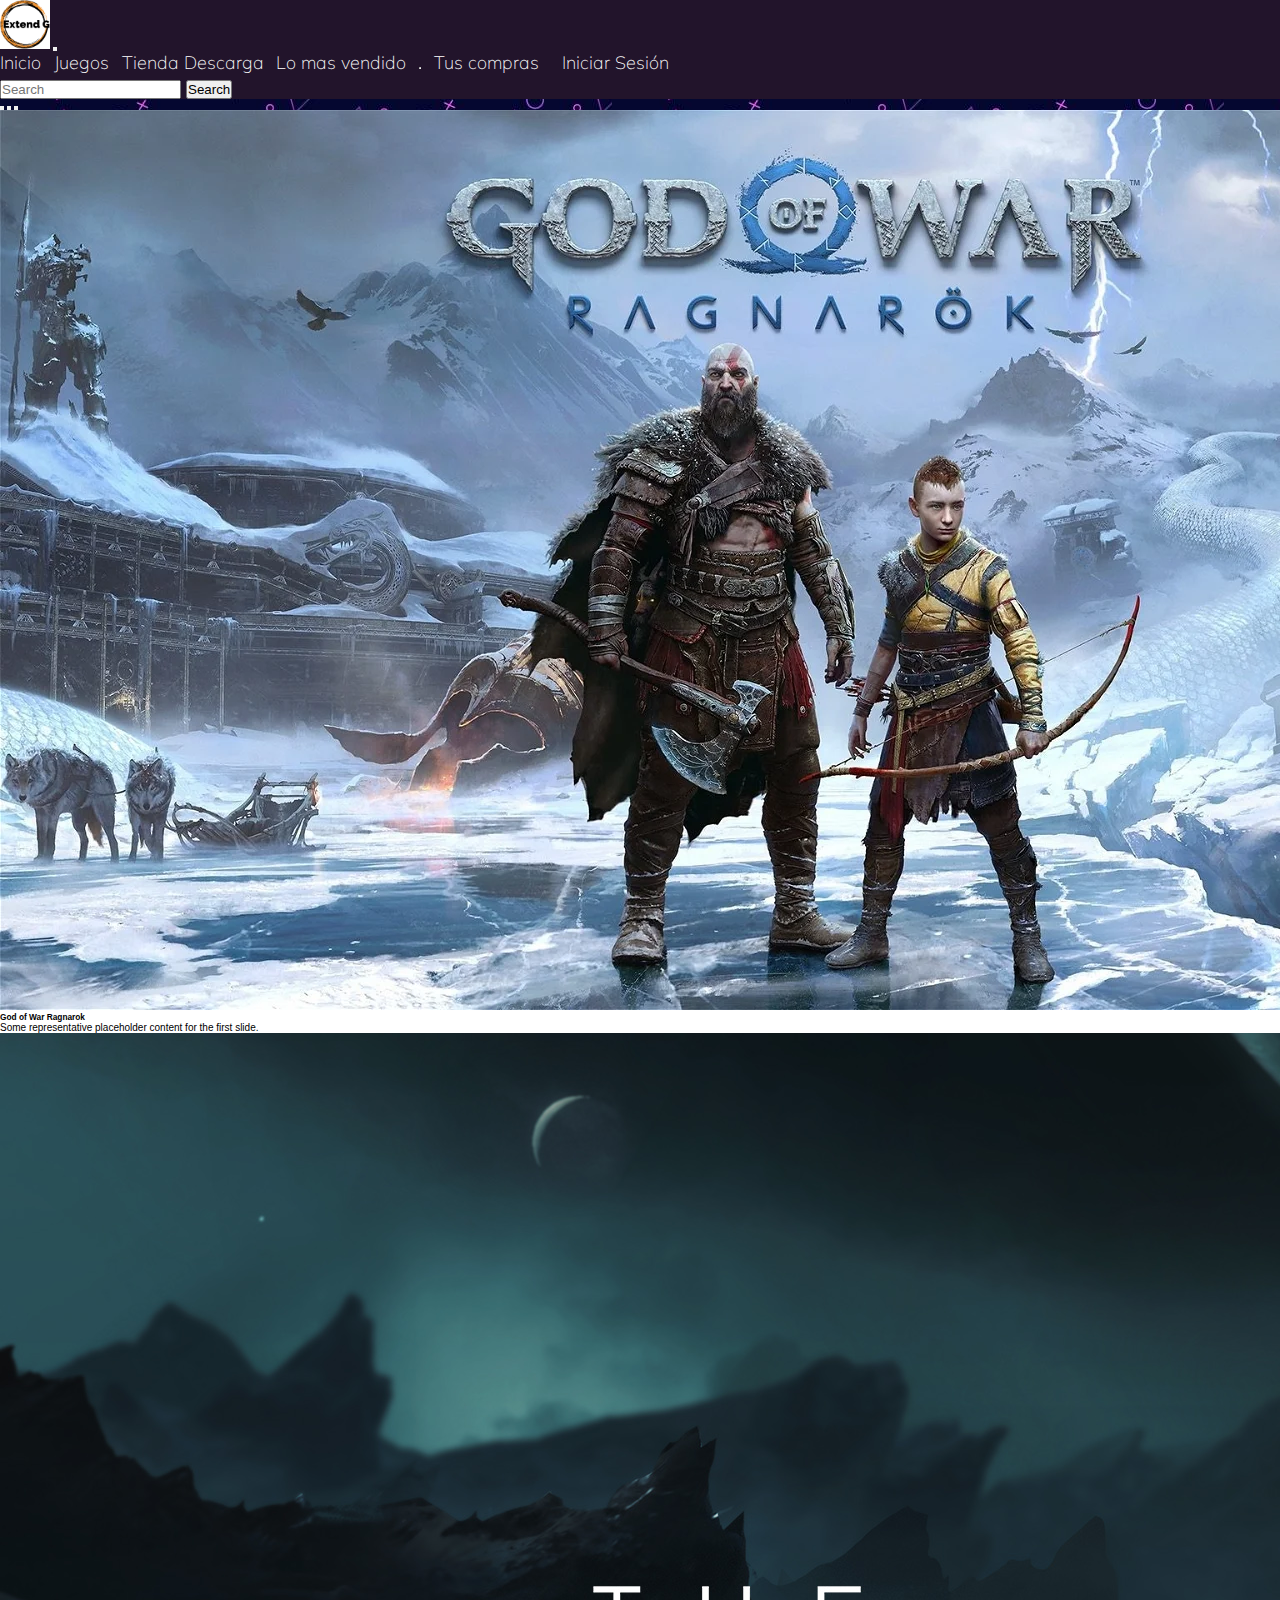
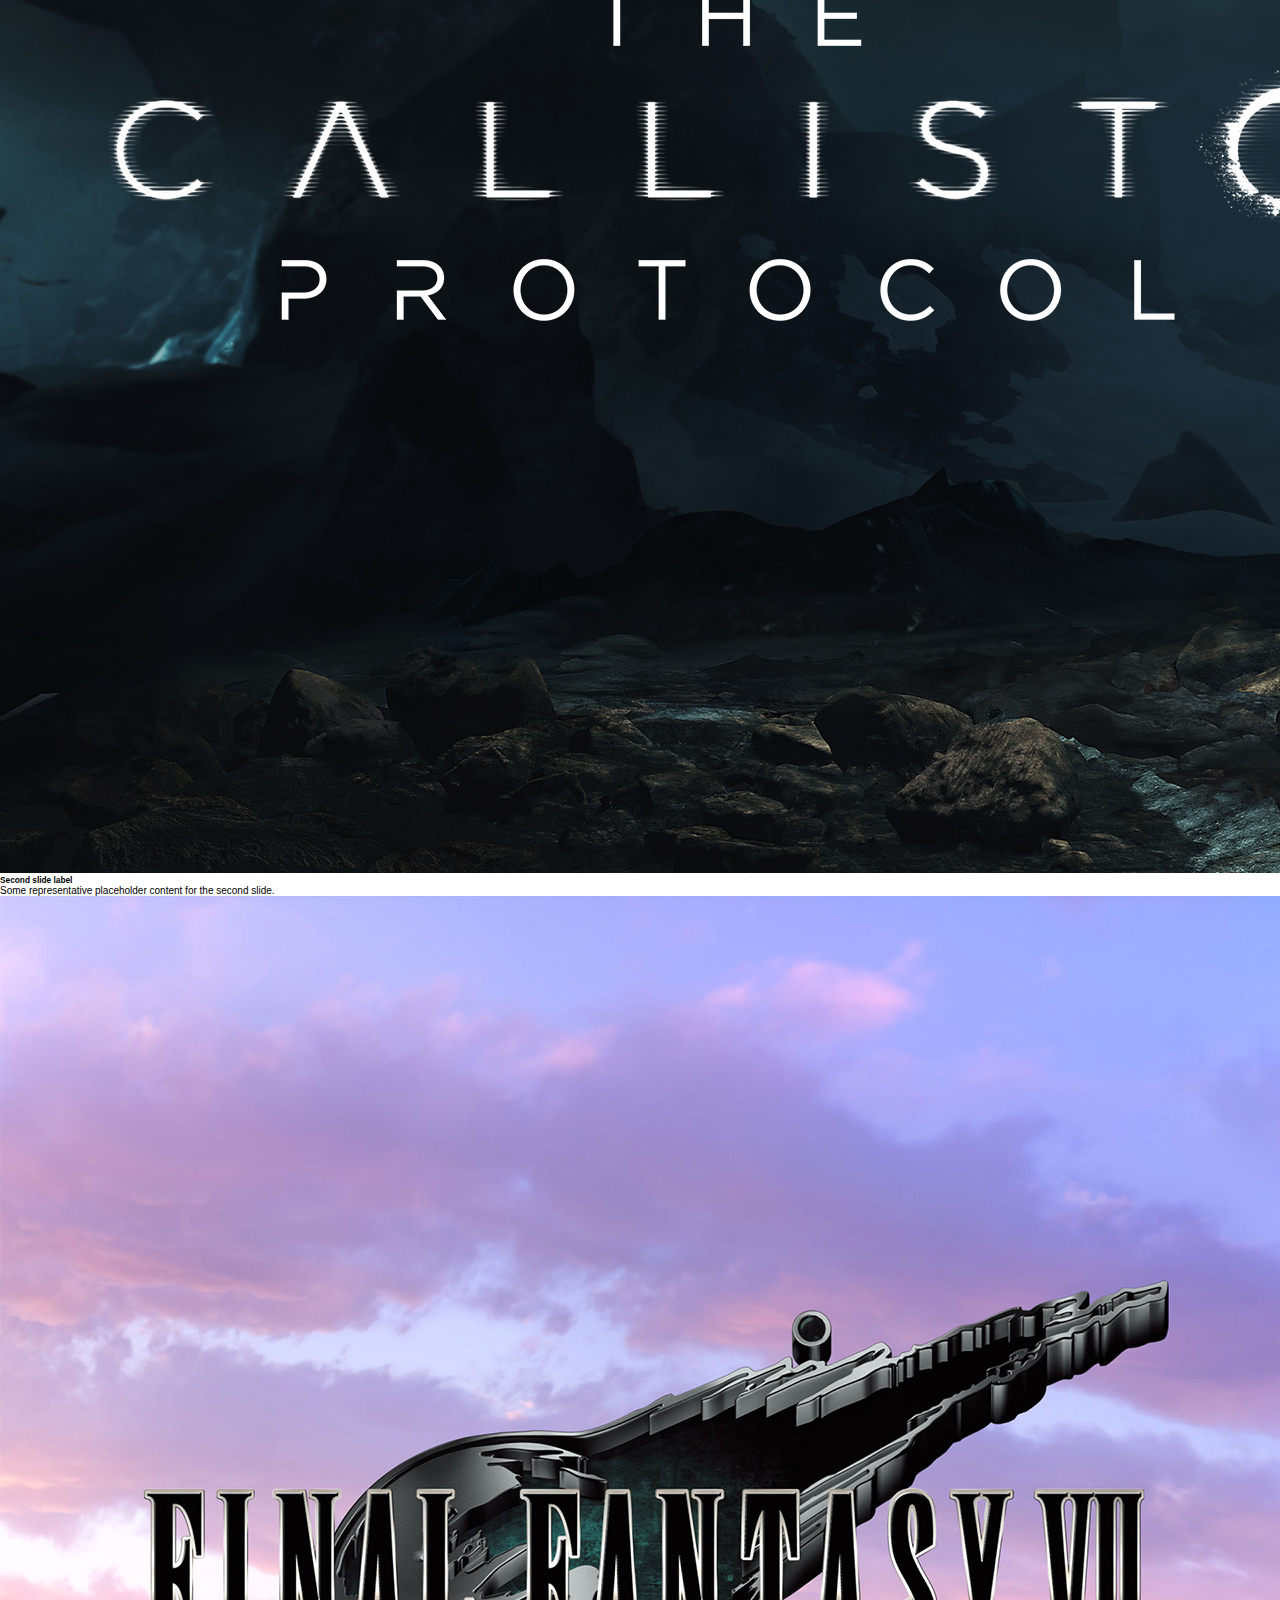
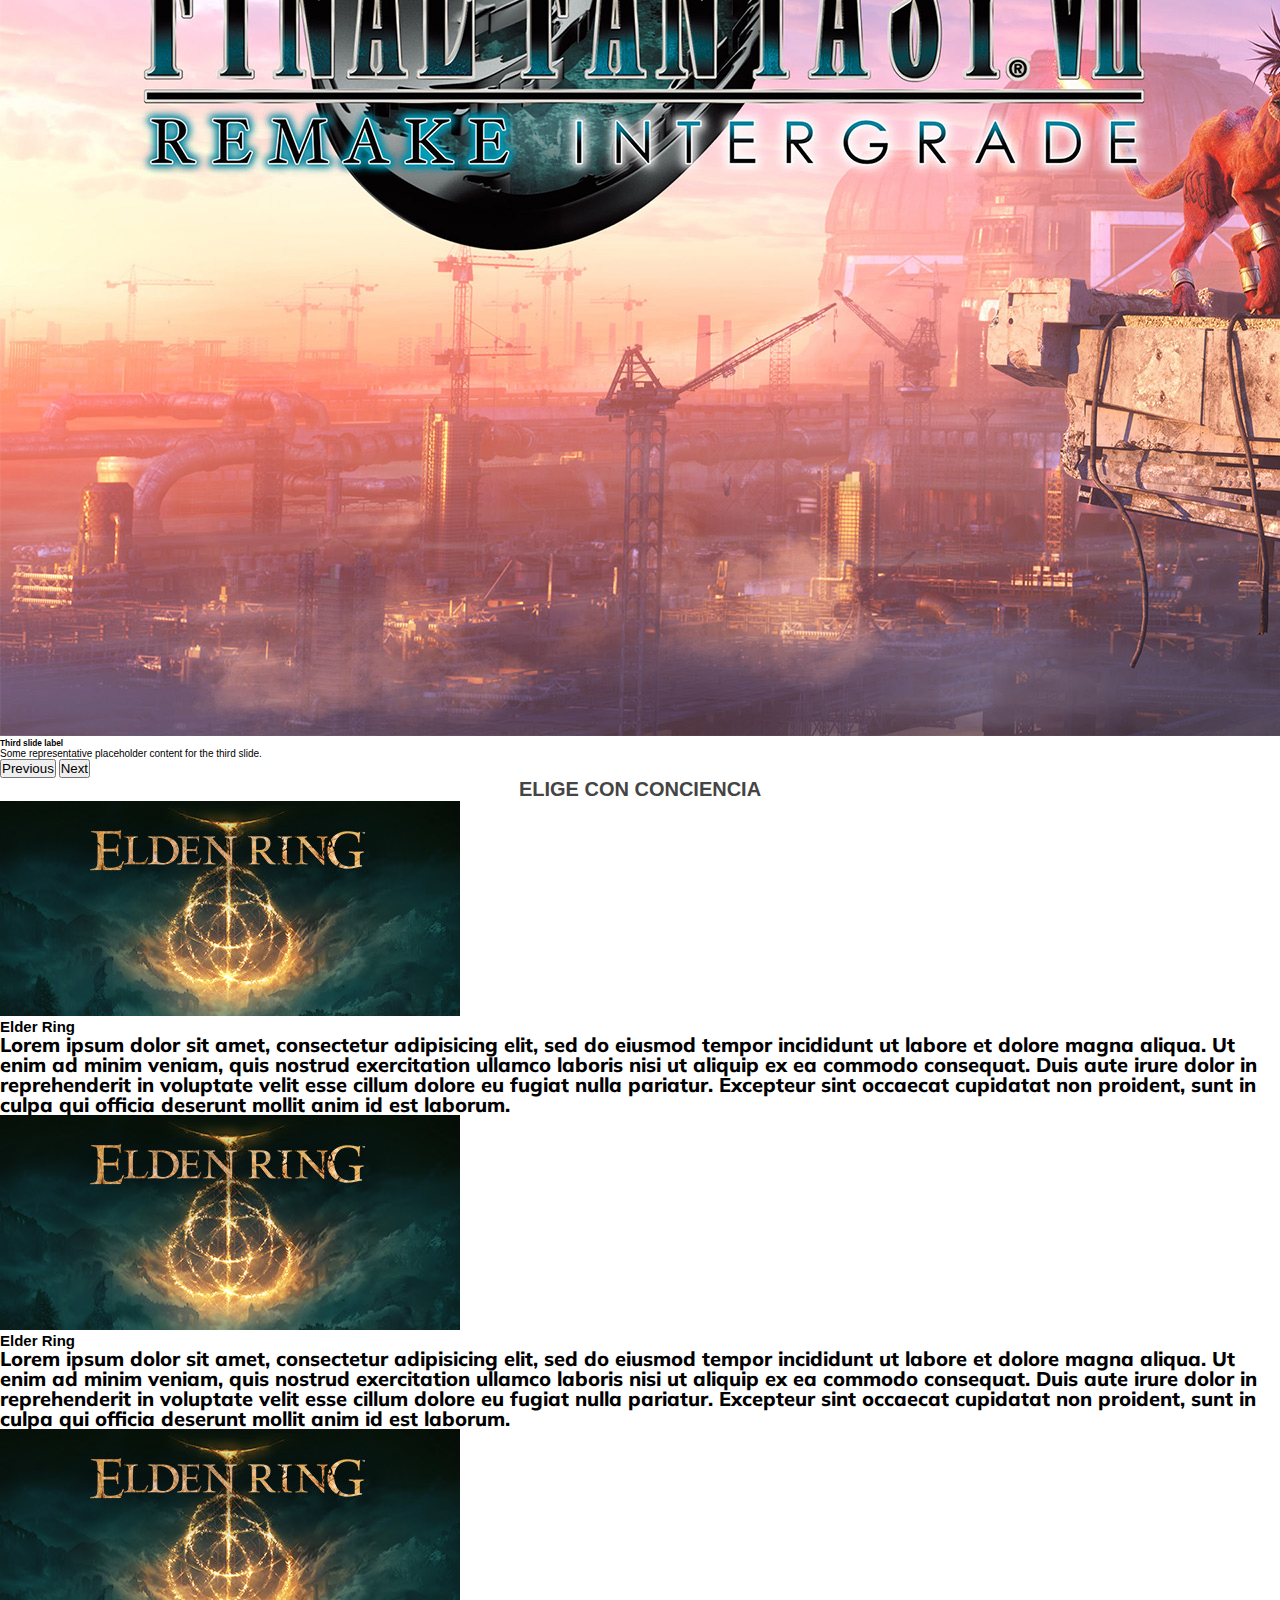
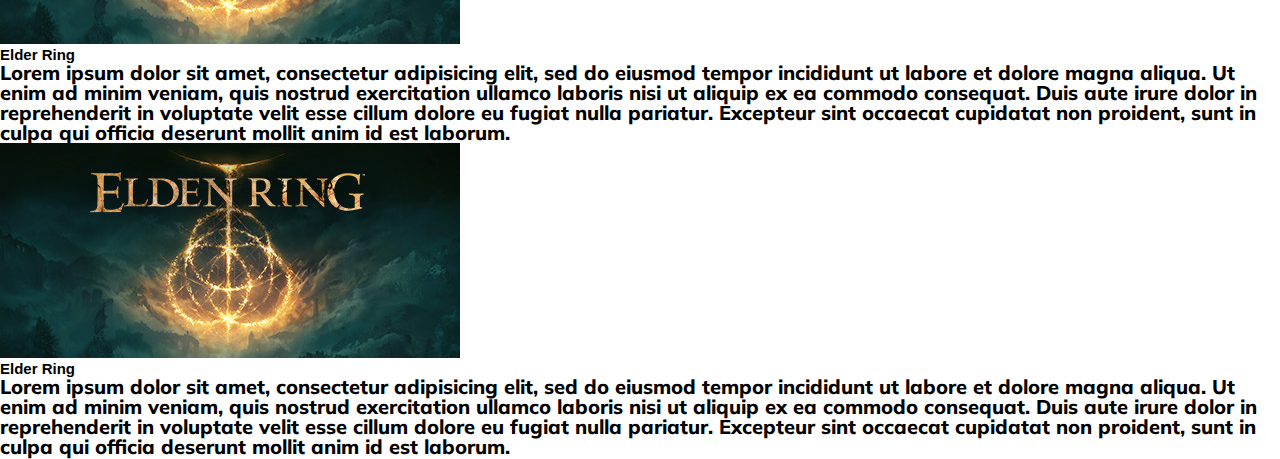
<file: index.html>
<!doctype html>
<html lang="en">
  <head>
    <!-- Required meta tags -->
    <meta charset="utf-8">
    <meta name="viewport" content="width=device-width, initial-scale=1">

    <!-- Bootstrap CSS -->
    <link rel="shortcut icon"  href="./img/Alphabet-G-Transparent-Image.png">
    <link href="https://cdn.jsdelivr.net/npm/bootstrap@5.0.2/dist/css/bootstrap.min.css" rel="stylesheet" integrity="sha384-EVSTQN3/azprG1Anm3QDgpJLIm9Nao0Yz1ztcQTwFspd3yD65VohhpuuCOmLASjC" crossorigin="anonymous">
    

    <link rel="stylesheet" type="text/css" href="css/style.css">

  
  </head>
  <body>
    <!-- inicia nav -->
     
    <nav class="navbar navbar-expand-md navbar-White bg-morado" id="botonera">
      <div class="container-fluid">
        <a class="navbar-brand" href="index.html">
          <img src="img/Logo.png" alt="logo Extend G">
        </a>
        <button class="navbar-toggler" type="button" data-bs-toggle="collapse" data-bs-target="#navbarSupportedContent" aria-controls="navbarSupportedContent" aria-expanded="false" aria-label="Toggle navigation">
          <span class="navbar-toggler-icon"></span>
        </button>
        <div class="collapse navbar-collapse" id="navbarSupportedContent">
          <ul class="navbar-nav me-auto mb-2 mb-lg-0">
            <li class="nav-item">
              <a class="nav-link active" aria-current="page" href="./index.html">Inicio</a>
            </li>
            <li class="nav-item">
              <a class="nav-link" href="./pages/juegos.html">Juegos</a>
            </li>
            <li class="nav-item dropdown">
              <a class="nav-link dropdown-toggle" href="#" id="navbarDropdown" role="button" data-bs-toggle="dropdown" aria-expanded="false">
                Tienda
              </a>
              <ul class="dropdown-menu" aria-labelledby="navbarDropdown">
                <li><a class="dropdown-item" href="./pages/descarga.html">Descarga</a></li>
                <li><a class="dropdown-item" href="./pages/tienda.html">Lo mas vendido </a></li>
                <li><hr class="dropdown-divider"></li>
                <li><a class="dropdown-item" href="#">Tus compras </a></li>
              </ul>
            </li>
             <li class="nav-item">
              <a class="nav-link" href="./pages/iniciar sesión.html">Iniciar Sesión</a>
            </li>
          </ul>

          <form class="d-flex">
            <input class="form-control me-2" type="search" placeholder="Search" aria-label="Search">
            <button class="btn btn-outline-success" type="submit">Search</button>
          </form>
        </div>
      </div>
    </nav> 



    <!-- finaliza nav -->
    
    <!-- Imagenes principales carrusel -->
    
        <div id="carouselExampleCaptions" class="carousel slide" data-bs-ride="carousel">
      <div class="carousel-indicators">
        <button type="button" data-bs-target="#carouselExampleCaptions" data-bs-slide-to="0" class="active" aria-current="true" aria-label="Slide 1"></button>
        <button type="button" data-bs-target="#carouselExampleCaptions" data-bs-slide-to="1" aria-label="Slide 2"></button>
        <button type="button" data-bs-target="#carouselExampleCaptions" data-bs-slide-to="2" aria-label="Slide 3"></button>
      </div>
      <div class="carousel-inner">
        <div class="carousel-item active">
          <img src="./img/god of war.jpg" class="d-block w-100" alt="...">
          <div class="carousel-caption d-none d-md-block">
            <h5>God of War Ragnarok</h5>
            <p>Some representative placeholder content for the first slide.</p>
          </div>
        </div>
        <div class="carousel-item">
          <img src="./img/EGS_TheCallistoProtocol_StrikingDistanceStudios_S1_2560x1440-b99bb2275f932ed9beedefff5ced3baa.jpeg" class="d-block w-100" alt="...">
          <div class="carousel-caption d-none d-md-block">
            <h5>Second slide label</h5>
            <p>Some representative placeholder content for the second slide.</p>
          </div>
        </div>
        <div class="carousel-item">
          <img src="./img/EGS_FINALFANTASYVIIREMAKEINTERGRADE_SquareEnix_S1_2560x1440-85f829541a833442eaace75d02e0f07d.jpeg" class="d-block w-100" alt="...">
          <div class="carousel-caption d-none d-md-block">
            <h5>Third slide label</h5>
            <p>Some representative placeholder content for the third slide.</p>
          </div>
        </div>
      </div>
      <button class="carousel-control-prev" type="button" data-bs-target="#carouselExampleCaptions" data-bs-slide="prev">
        <span class="carousel-control-prev-icon" aria-hidden="true"></span>
        <span class="visually-hidden">Previous</span>
      </button>
      <button class="carousel-control-next" type="button" data-bs-target="#carouselExampleCaptions" data-bs-slide="next">
        <span class="carousel-control-next-icon" aria-hidden="true"></span>
        <span class="visually-hidden">Next</span>
      </button>
    </div>

   <!-- final carrusel -->
   
   <main>
        <section>
          <h1>ELIGE CON CONCIENCIA</h1>
        </section>
     <div class="container-fluid py-3 conteinerdesplable">
       
       <div class="row ">
         
          <article class="col-sm-12 col-md-6 col-lg-3 bg-light novedades__articulo glasEffect fade-conteiner">
            <img src="img/header (16).jpg" class="w-100 img-thumbnail secundaria">
            <h2>Elder Ring</h2>
            <p class="textcolor">Lorem ipsum dolor sit amet, consectetur adipisicing elit, sed do eiusmod
            tempor incididunt ut labore et dolore magna aliqua. Ut enim ad minim veniam,
            quis nostrud exercitation ullamco laboris nisi ut aliquip ex ea commodo
            consequat. Duis aute irure dolor in reprehenderit in voluptate velit esse
            cillum dolore eu fugiat nulla pariatur. Excepteur sint occaecat cupidatat non
            proident, sunt in culpa qui officia deserunt mollit anim id est laborum.</p>
          </article>

           <article class="col-sm-12 col-md-6 col-lg-3 bg-light">
            <img src="img/header (16).jpg" class="w-100 img-thumbnail">
            <h2>Elder Ring</h2>
            <p>Lorem ipsum dolor sit amet, consectetur adipisicing elit, sed do eiusmod
            tempor incididunt ut labore et dolore magna aliqua. Ut enim ad minim veniam,
            quis nostrud exercitation ullamco laboris nisi ut aliquip ex ea commodo
            consequat. Duis aute irure dolor in reprehenderit in voluptate velit esse
            cillum dolore eu fugiat nulla pariatur. Excepteur sint occaecat cupidatat non
            proident, sunt in culpa qui officia deserunt mollit anim id est laborum.</p>
          </article> 
          <article class="col-sm-12 col-md-6 col-lg-3 bg-light">
            <img src="img/header (16).jpg" class="w-100 img-thumbnail">
            <h2>Elder Ring</h2>
            <p>Lorem ipsum dolor sit amet, consectetur adipisicing elit, sed do eiusmod
            tempor incididunt ut labore et dolore magna aliqua. Ut enim ad minim veniam,
            quis nostrud exercitation ullamco laboris nisi ut aliquip ex ea commodo
            consequat. Duis aute irure dolor in reprehenderit in voluptate velit esse
            cillum dolore eu fugiat nulla pariatur. Excepteur sint occaecat cupidatat non
            proident, sunt in culpa qui officia deserunt mollit anim id est laborum.</p>
          </article> 
          <article class="col-sm-12 col-md-6 col-lg-3 bg-light">
            <img src="img/header (16).jpg" class="w-100 img-thumbnail">
            <h2>Elder Ring</h2>
            <p>Lorem ipsum dolor sit amet, consectetur adipisicing elit, sed do eiusmod
            tempor incididunt ut labore et dolore magna aliqua. Ut enim ad minim veniam,
            quis nostrud exercitation ullamco laboris nisi ut aliquip ex ea commodo
            consequat. Duis aute irure dolor in reprehenderit in voluptate velit esse
            cillum dolore eu fugiat nulla pariatur. Excepteur sint occaecat cupidatat non
            proident, sunt in culpa qui officia deserunt mollit anim id est laborum.</p>
          </article>   
         
       </div>
     </div>

      

   </main>

    <!-- Optional JavaScript; choose one of the two! -->

    <!-- Option 1: Bootstrap Bundle with Popper -->
    <script src="https://cdn.jsdelivr.net/npm/bootstrap@5.0.2/dist/js/bootstrap.bundle.min.js" integrity="sha384-MrcW6ZMFYlzcLA8Nl+NtUVF0sA7MsXsP1UyJoMp4YLEuNSfAP+JcXn/tWtIaxVXM" crossorigin="anonymous"></script>

    <!-- Option 2: Separate Popper and Bootstrap JS -->
    <!--
    <script src="https://cdn.jsdelivr.net/npm/@popperjs/core@2.9.2/dist/umd/popper.min.js" integrity="sha384-IQsoLXl5PILFhosVNubq5LC7Qb9DXgDA9i+tQ8Zj3iwWAwPtgFTxbJ8NT4GN1R8p" crossorigin="anonymous"></script>
    <script src="https://cdn.jsdelivr.net/npm/bootstrap@5.0.2/dist/js/bootstrap.min.js" integrity="sha384-cVKIPhGWiC2Al4u+LWgxfKTRIcfu0JTxR+EQDz/bgldoEyl4H0zUF0QKbrJ0EcQF" crossorigin="anonymous"></script>
    -->
  </body>
</html>
</file>
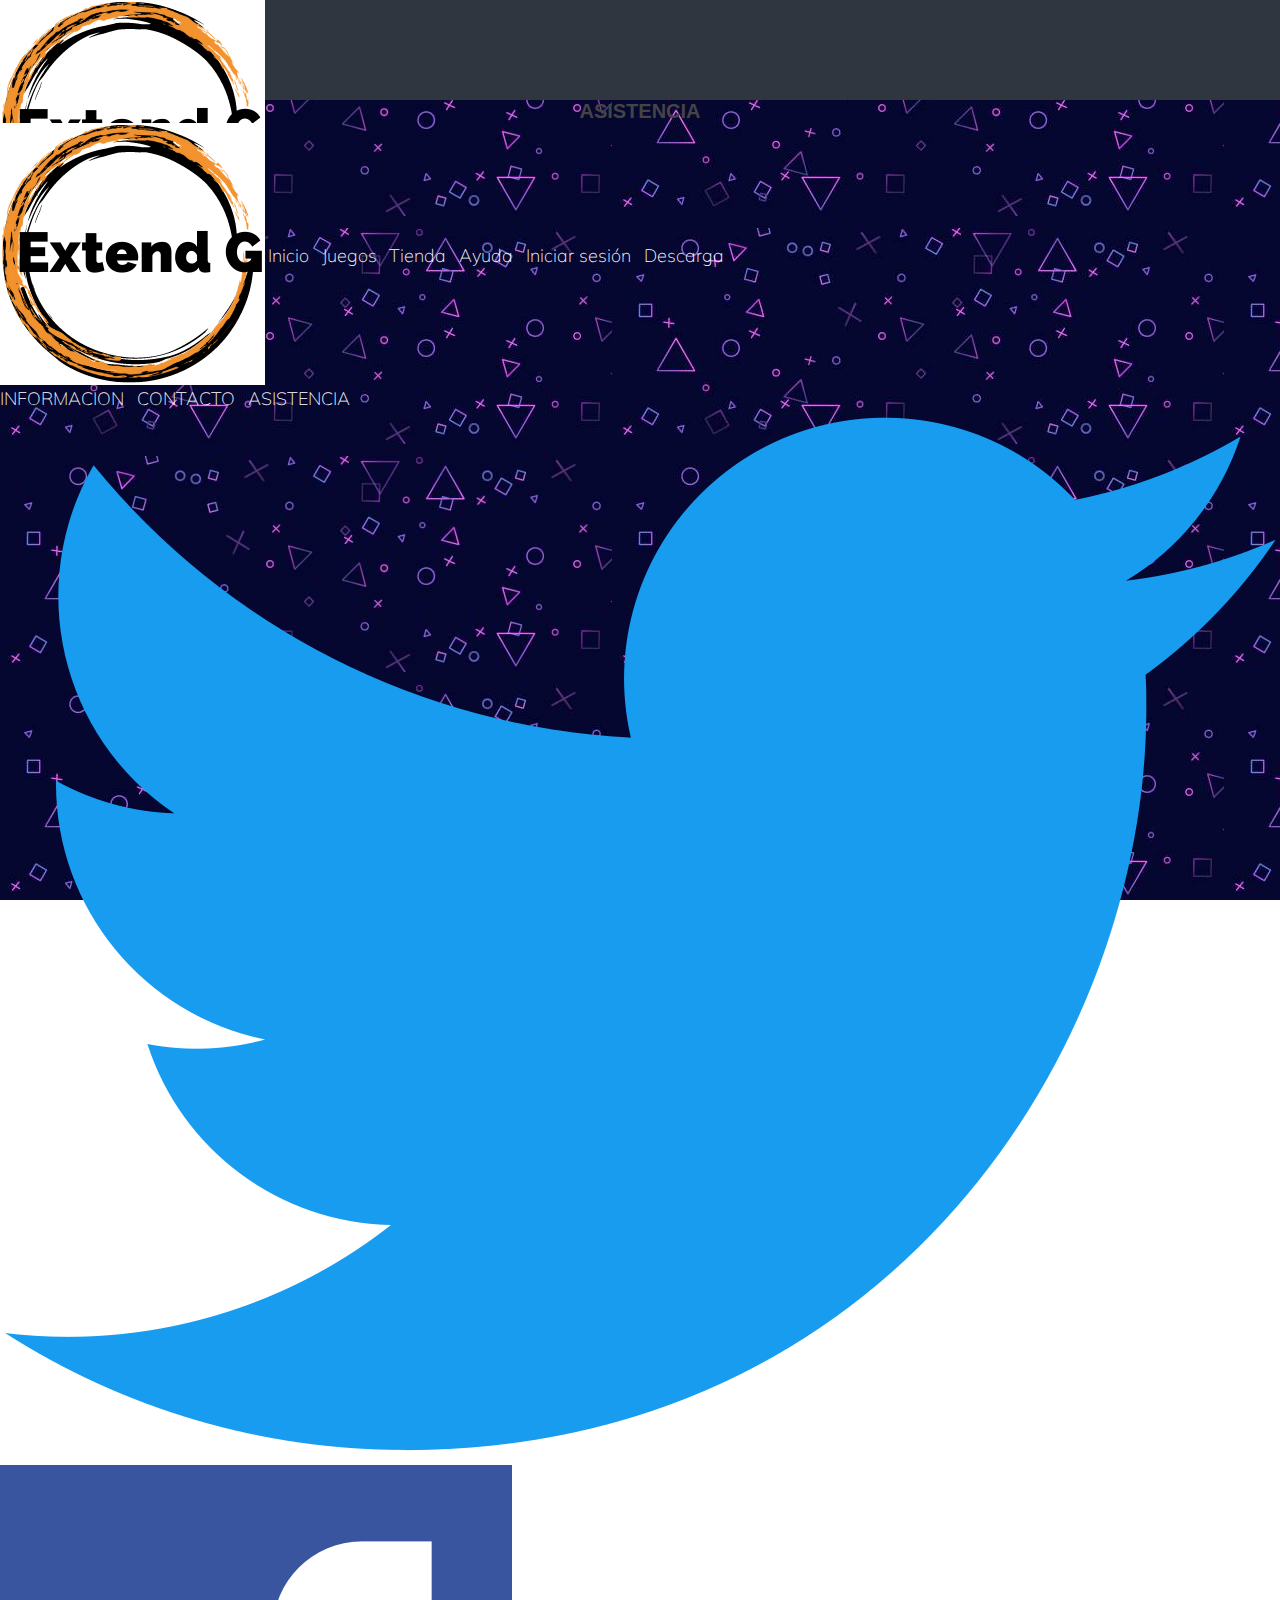
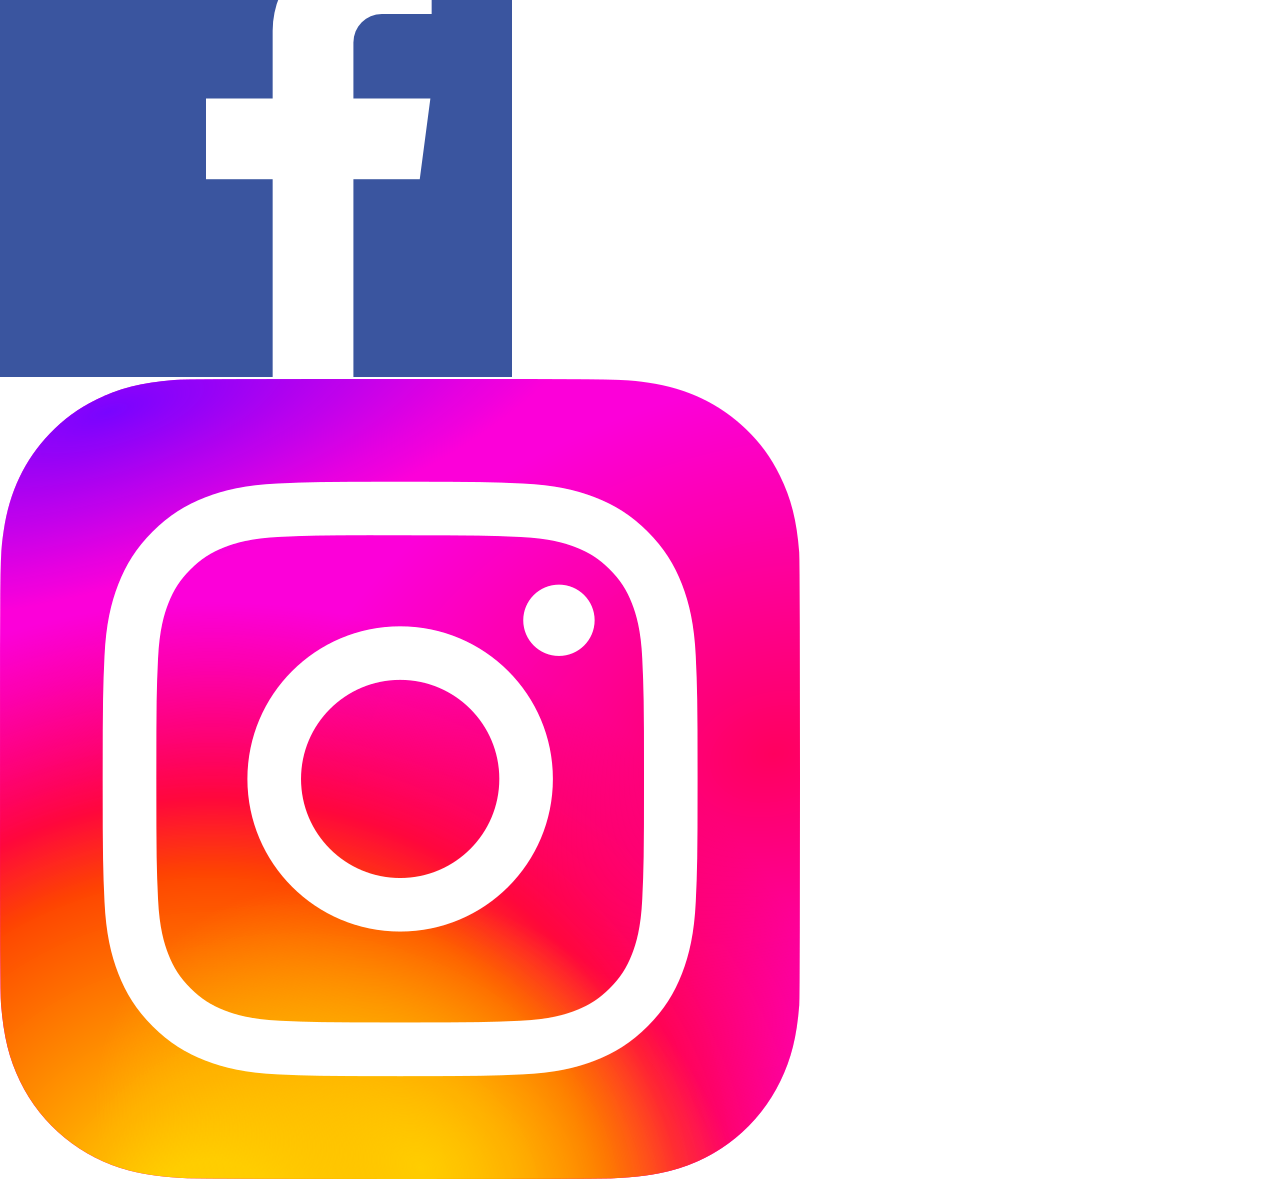
<file: pages/asistencia.html>
<!DOCTYPE html>
<html lang="en">
<head>
	<meta charset="utf-8">
	<meta name="viewport" content="width=device-width, initial-scale=1.0">
	<title>Extend G</title>
	<link rel="shortcut icon"  href="../img/Alphabet-G-Transparent-Image.png">
	<link rel="stylesheet" href="../css/style.css">
</head>
<body>
	<header>
		<nav>
		 <a href="index.html" >
	           <img src="../img/Logo.png" alt="Logo Extend G" class="logoprin" >
	     </a>
	    
	        <ul>
	        	<li>
		            <a href="../index.html">Inicio</a>
	            </li>
	            <li>
		            <a href="../pages/juegos.html">Juegos</a>
	            </li>
		         <li>
		            <a href="../pages/tienda.html">Tienda</a>
	            </li>
		         <li>
		            <a href="../pages/ayuda.html">Ayuda</a>
	            </li>
		         <li>
		            <a href="../pages/iniciar sesión.html">Iniciar sesión</a>
	            </li>
		         <li>
		            <a href="../pages/descarga.html">Descarga</a>
	            </li>
	        
                
	         </ul>   
        </nav>
	 </header>
    <main>
	<h1>ASISTENCIA</h1>
	 <section class="logo">
          <img src="../img/Logo.png" alt="Logo" class="logo__imagen">
            <nav>   
               <ul>
                <li>
		            <a href="../pages/informacion.html">INFORMACION</a>
	            </li>
		         <li>
		            <a href="../pages/contacto.html">CONTACTO</a>
	            </li>
		         <li>
		            <a href="../pages/asistencia.html">ASISTENCIA</a>
	            </li>
	          </ul>
	        </nav> 

      </section>
    </main>
    <footer class="redes" >
		<a href="https://twitter.com/" target="_blank"  >
			<img src="../img/Twitter-logo.svg.png"alt="Siguenos en nuestra pagina" class="redes__imagen " >
		</a>
		<a href="https://facebook.com/"target="_blank">
			<img src="../img/124010.png" alt="Siguenos en nuestra pagina" class="redes__imagen" >
		</a>
		<a href="https://www.instagram.com/"target="_blank" >
			<img src="../img/Instagram_logo_2022.svg.png" alt="Siguenos en nuestra pagina" class="redes__imagen">
			
		</a>
	 </footer>
</body>
</html>
</file>
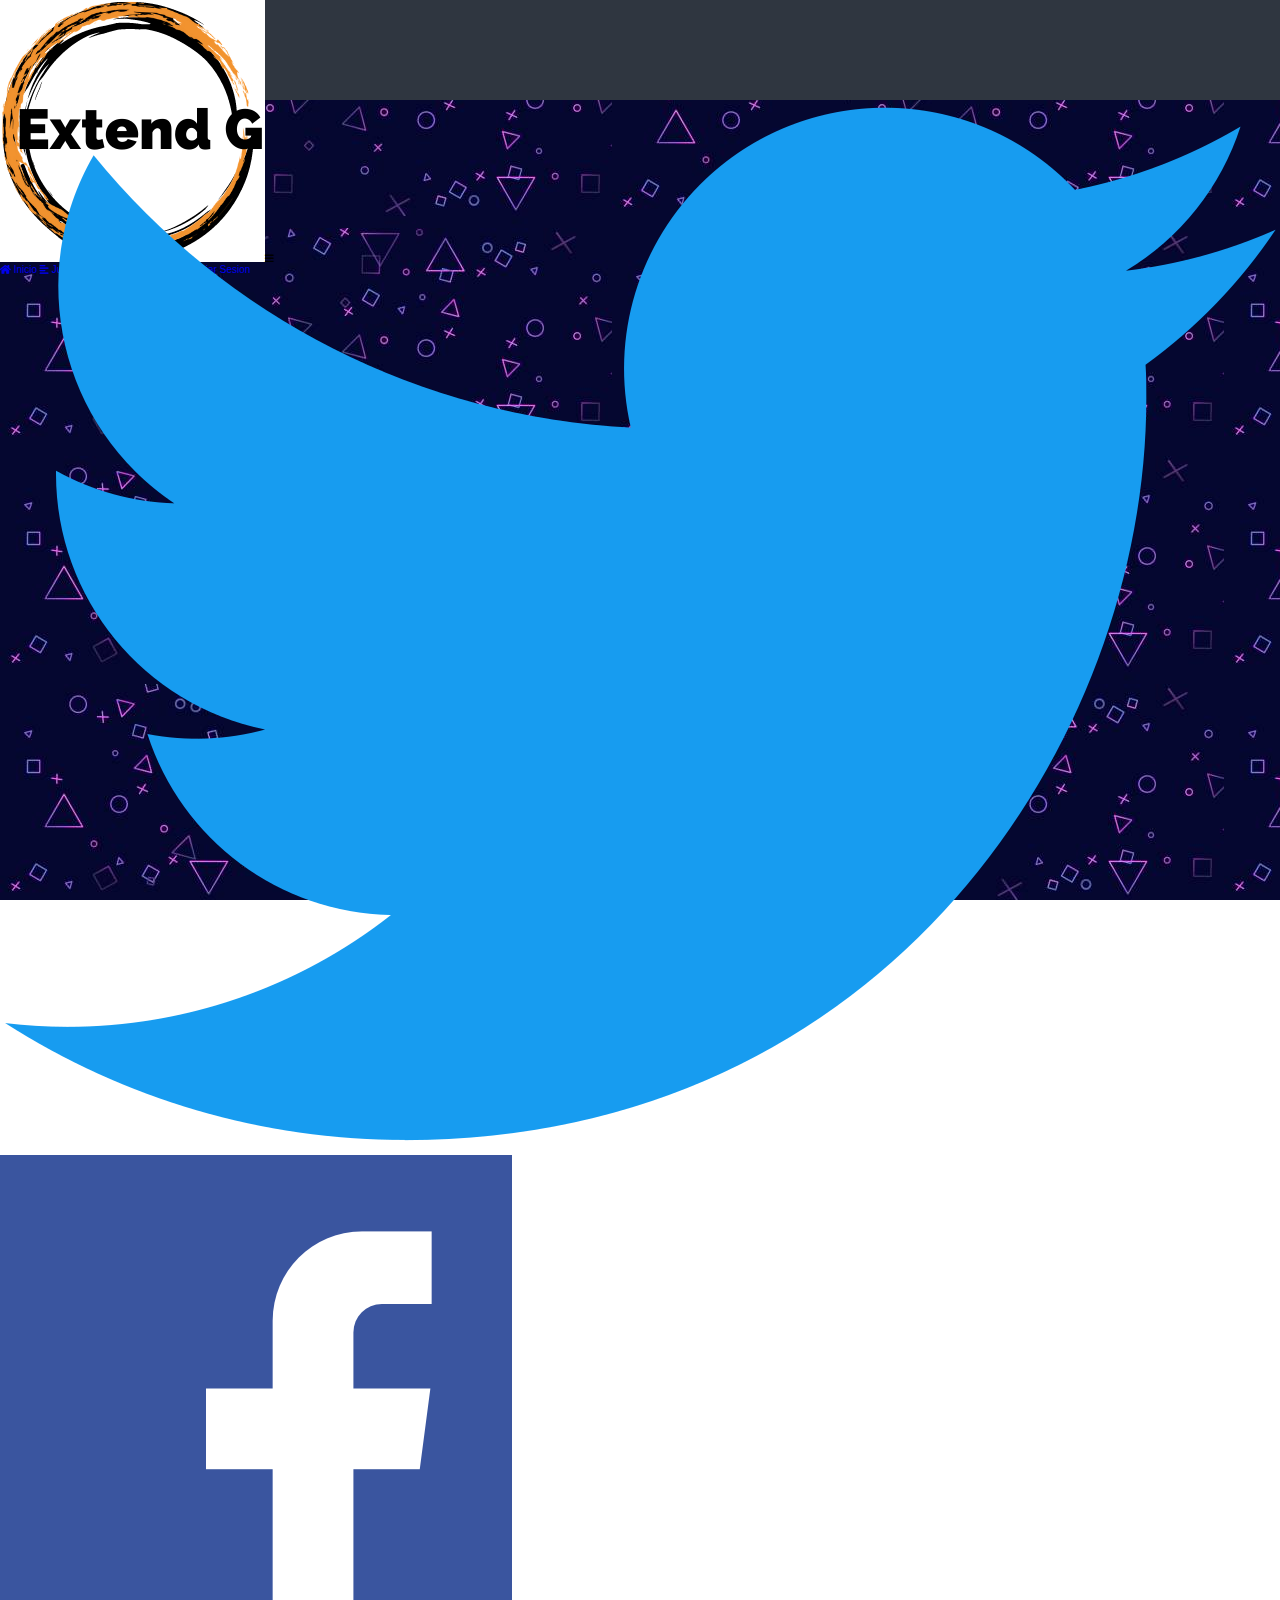
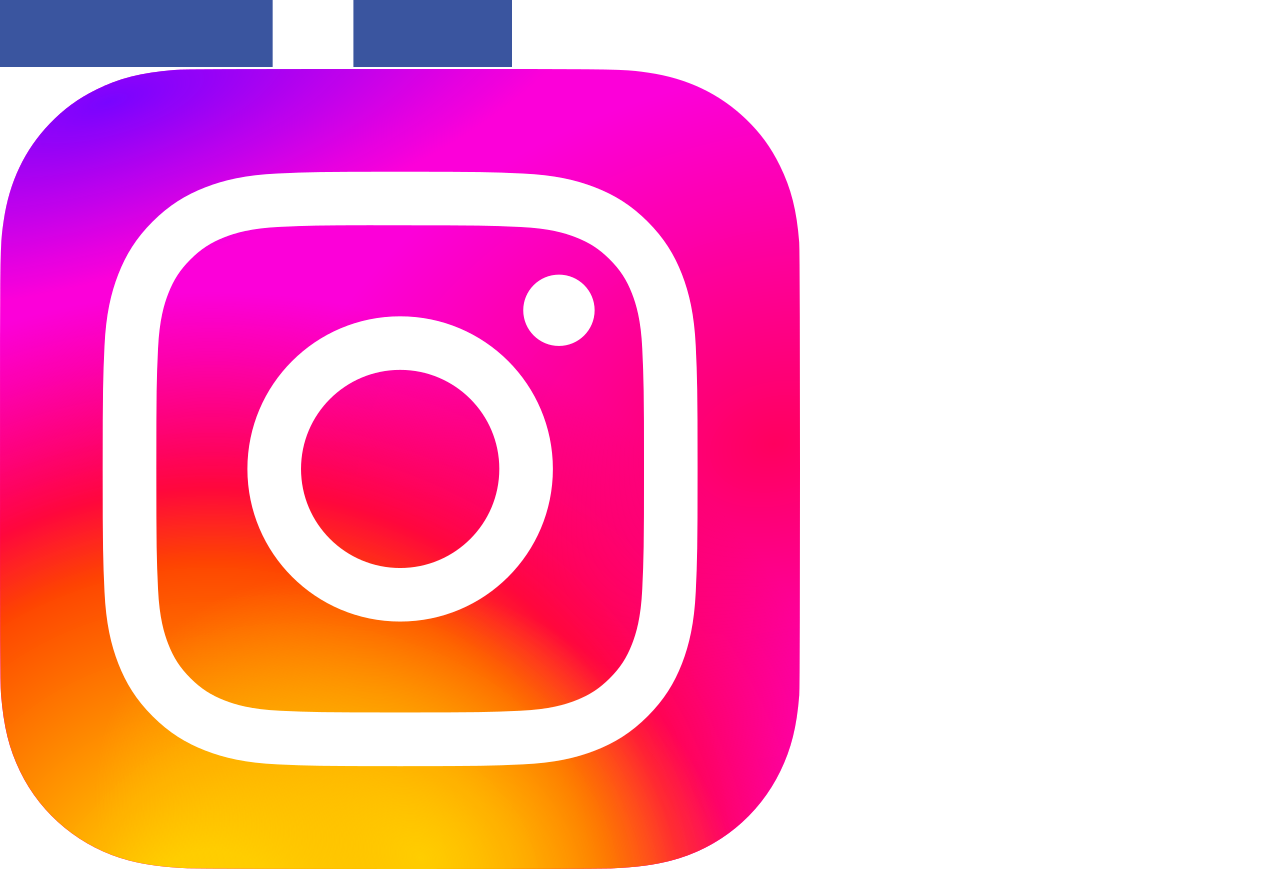
<file: pages/ayuda.html>
<!DOCTYPE html>
<html lang="en">
<head>
	<meta charset="utf-8">
	<meta name="viewport" content="width=device-width, initial-scale=1.0">
	<title>Extend G</title>
	<link rel="shortcut icon"  href="../img/Alphabet-G-Transparent-Image.png">
	<link rel="stylesheet" href="../css/style.css"><script src="https://cdnjs.cloudflare.com/ajax/libs/jquery/3.4.1/jquery.min.js" charset="utf-8">
	</script>
	<link rel="stylesheet"  href="https://cdnjs.cloudflare.com/ajax/libs/font-awesome/5.12.1/css/all.min.css">
</head>
<body>
     <header>
		
		<div class="inner-width">
		   
		   <a href="#" class="logo"><img src="../img/Logo.png" alt=""></a><i class="menu-toggle-btn fas fa-bars"></i>
		   	<nav class="navigation-menu">
		   		
		   		<a href="../index.html"><i class="fas fa-home home"></i> Inicio</a>
		   		<a href="../pages/juegos.html"><i class="fas fa-align-left about"></i> Juegos</a>
		   		<a href="../pages/tienda.html"><i class="fab fa-buffer works"></i> Tienda</a>
		   		<a href="../pages/ayuda.html"><i class="fas fa-users team"></i> Ayuda</a>
		   		<a href="../pages/iniciar sesión.html"><i class="fas fa-headset contact"></i> Iniciar Sesion</a>
		   		
		   	</nav>
		   
		  </div>
	</header>
    </main>
     <footer class="redes" >
		<a href="https://twitter.com/" target="_blank"  >
			<img src="../img/Twitter-logo.svg.png"alt="Siguenos en nuestra pagina" class="redes__imagen " >
		</a>
		<a href="https://facebook.com/"target="_blank">
			<img src="../img/124010.png" alt="Siguenos en nuestra pagina" class="redes__imagen" >
		</a>
		<a href="https://www.instagram.com/"target="_blank" >
			<img src="../img/Instagram_logo_2022.svg.png" alt="Siguenos en nuestra pagina" class="redes__imagen">
			
		</a>
	</footer>

	 <script type="text/javascript">
    	$(".menu-toggle-btn").click(function(){
          $(this).toggleClass("fa-times");
          $(".navigation-menu").toggleClass("active");
    	});
    </script>

</body>
</html>
</file>
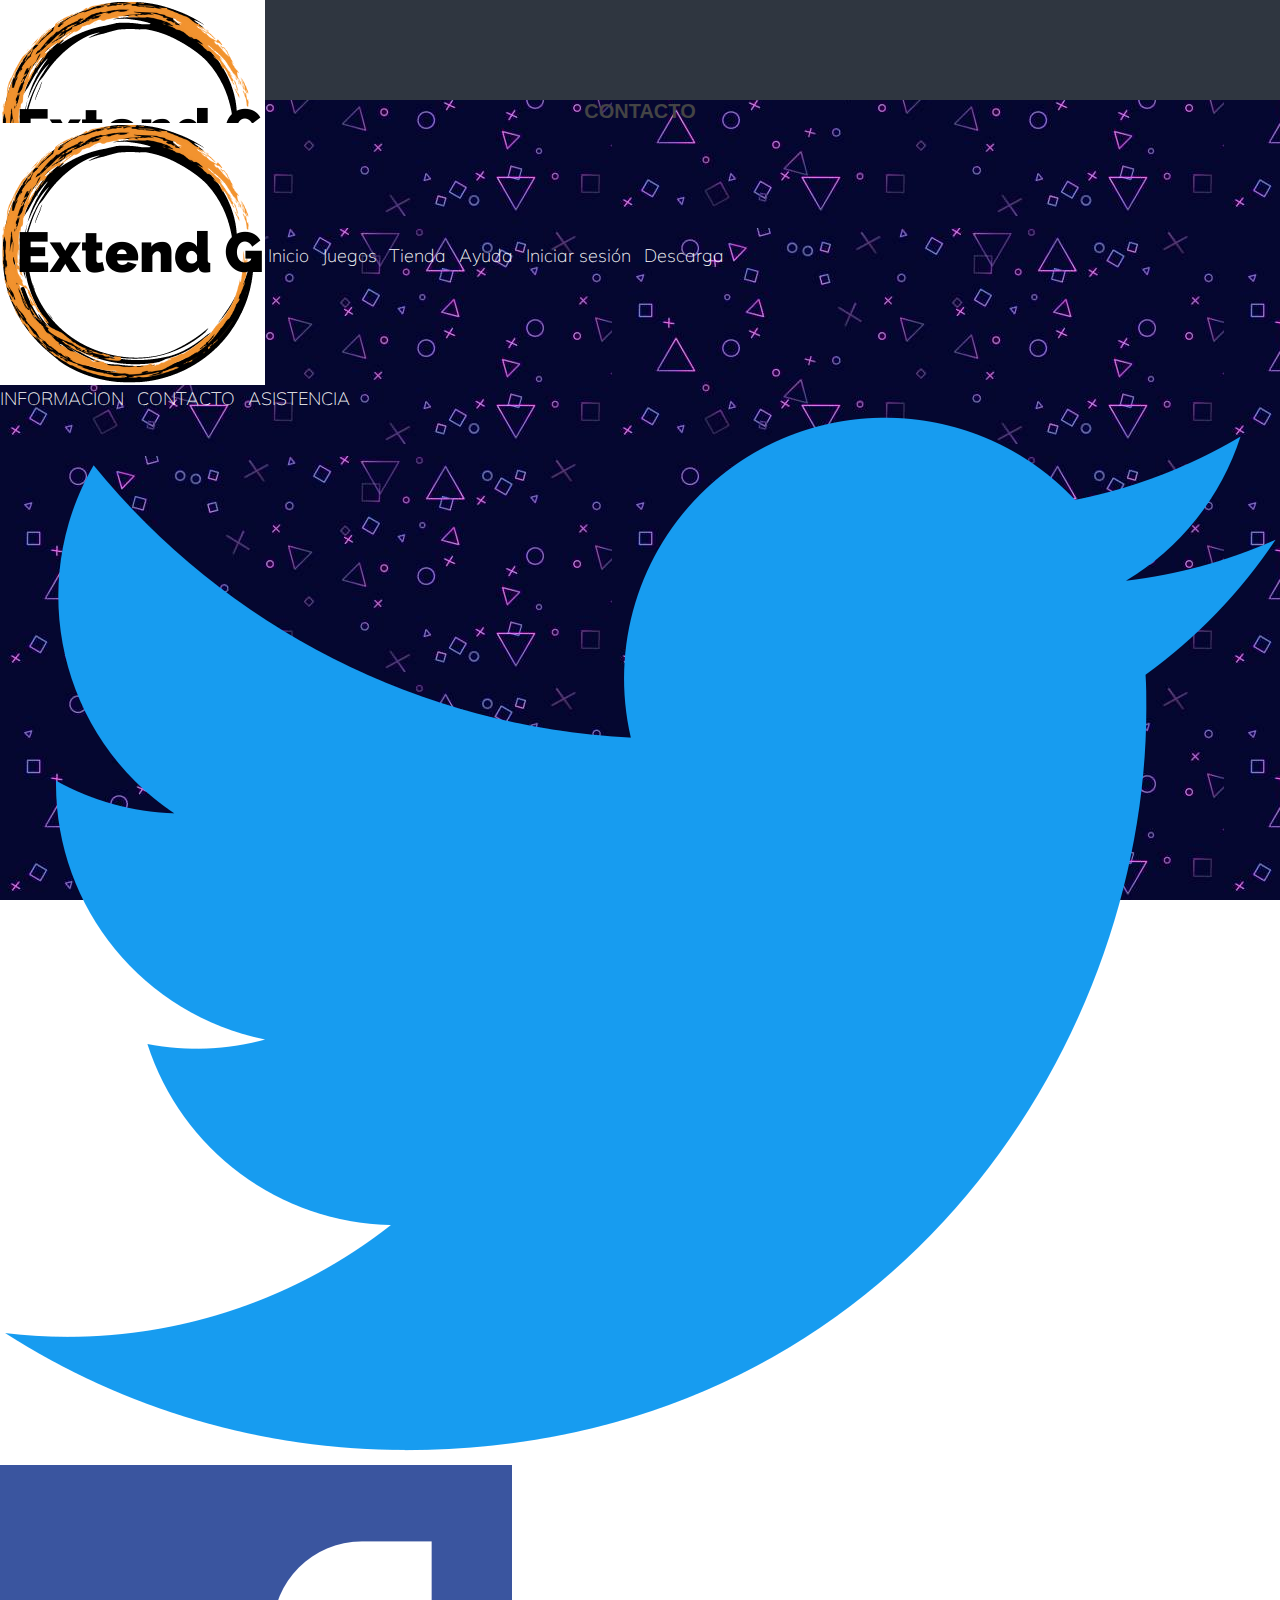
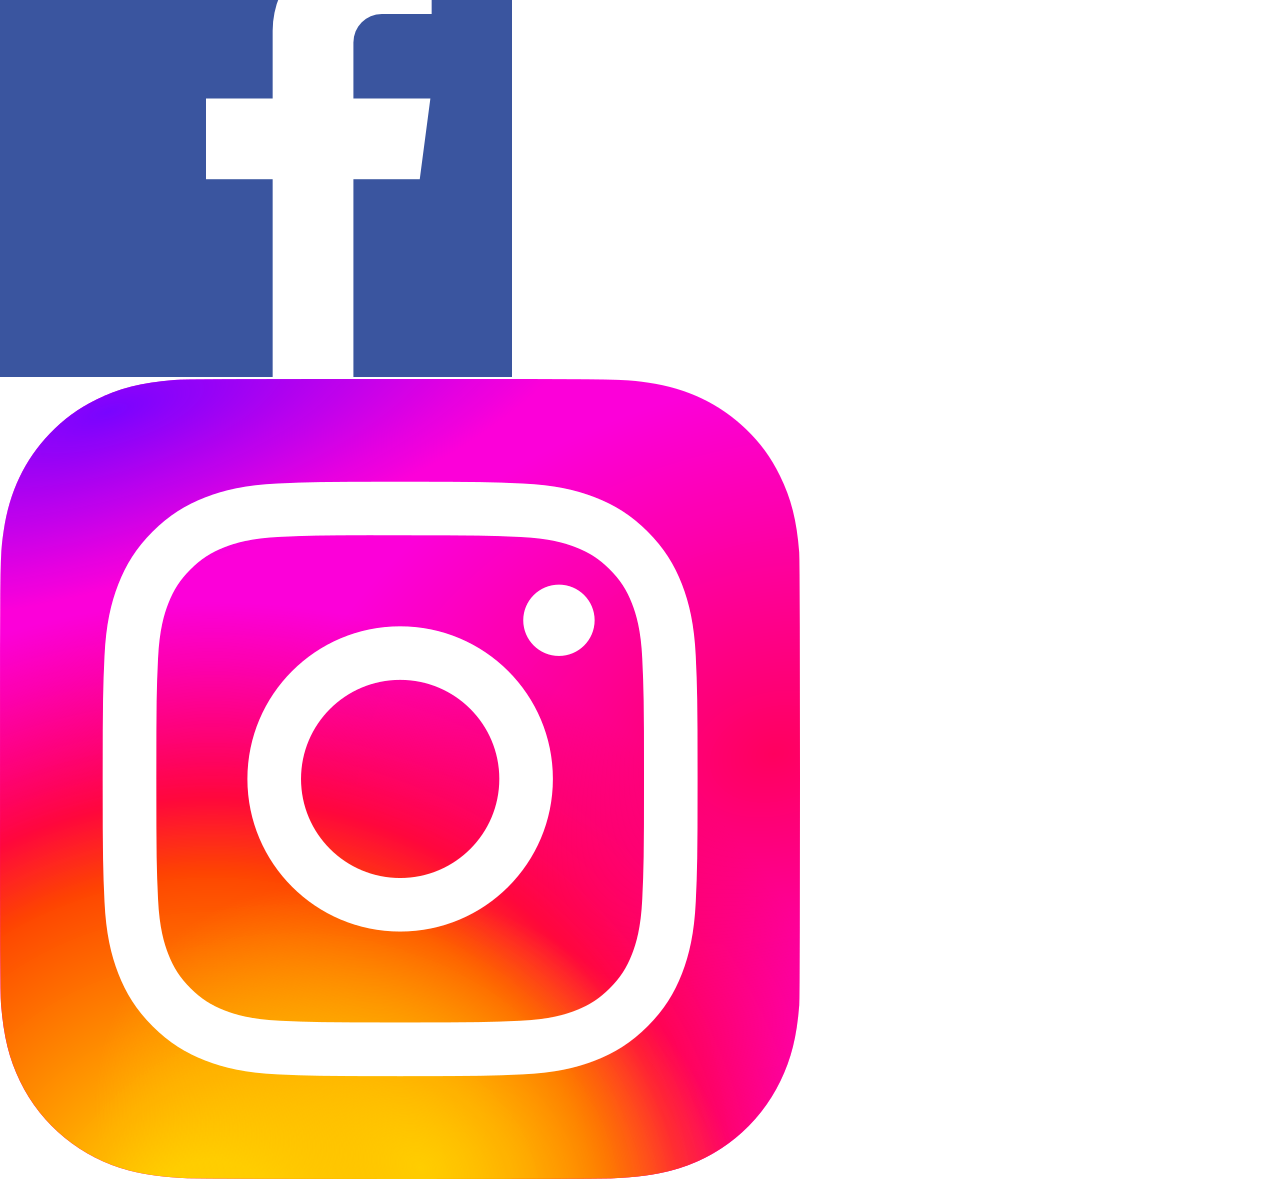
<file: pages/contacto.html>
<!DOCTYPE html>
<html lang="en">
<head>
	<meta charset="utf-8">
	<meta name="viewport" content="width=device-width, initial-scale=1.0">
	<title>Extend G</title>
	<link rel="shortcut icon"  href="../img/Alphabet-G-Transparent-Image.png">
	<link rel="stylesheet" href="../css/style.css">
</head>
<body>
   <header>
		<nav>
		 <a href="index.html" >
	           <img src="../img/Logo.png" alt="Logo Extend G" class="logoprin" >
	     </a>
	    
	        <ul>
	        	<li>
		            <a href="../index.html">Inicio</a>
	            </li>
	            <li>
		            <a href="../pages/juegos.html">Juegos</a>
	            </li>
		         <li>
		            <a href="../pages/tienda.html">Tienda</a>
	            </li>
		         <li>
		            <a href="../pages/ayuda.html">Ayuda</a>
	            </li>
		         <li>
		            <a href="../pages/iniciar sesión.html">Iniciar sesión</a>
	            </li>
		         <li>
		            <a href="../pages/descarga.html">Descarga</a>
	            </li>
	        
                
	         </ul>   
        </nav>
	 </header>
    <main>
	<h1>CONTACTO</h1>
	  <section class="logo">
          <img src="../img/Logo.png" alt="Logo" class="logo__imagen">
            <nav>   
               <ul>
                <li>
		            <a href="../pages/informacion.html">INFORMACION</a>
	            </li>
		         <li>
		            <a href="../pages/contacto.html">CONTACTO</a>
	            </li>
		         <li>
		            <a href="../pages/asistencia.html">ASISTENCIA</a>
	            </li>
	          </ul>
	        </nav> 

      </section>
    </main>
    <footer class="redes" >
		<a href="https://twitter.com/" target="_blank"  >
			<img src="../img/Twitter-logo.svg.png"alt="Siguenos en nuestra pagina" class="redes__imagen " >
		</a>
		<a href="https://facebook.com/"target="_blank">
			<img src="../img/124010.png" alt="Siguenos en nuestra pagina" class="redes__imagen" >
		</a>
		<a href="https://www.instagram.com/"target="_blank" >
			<img src="../img/Instagram_logo_2022.svg.png" alt="Siguenos en nuestra pagina" class="redes__imagen">
			
		</a>
	 </footer>
</body>
</html>
</file>
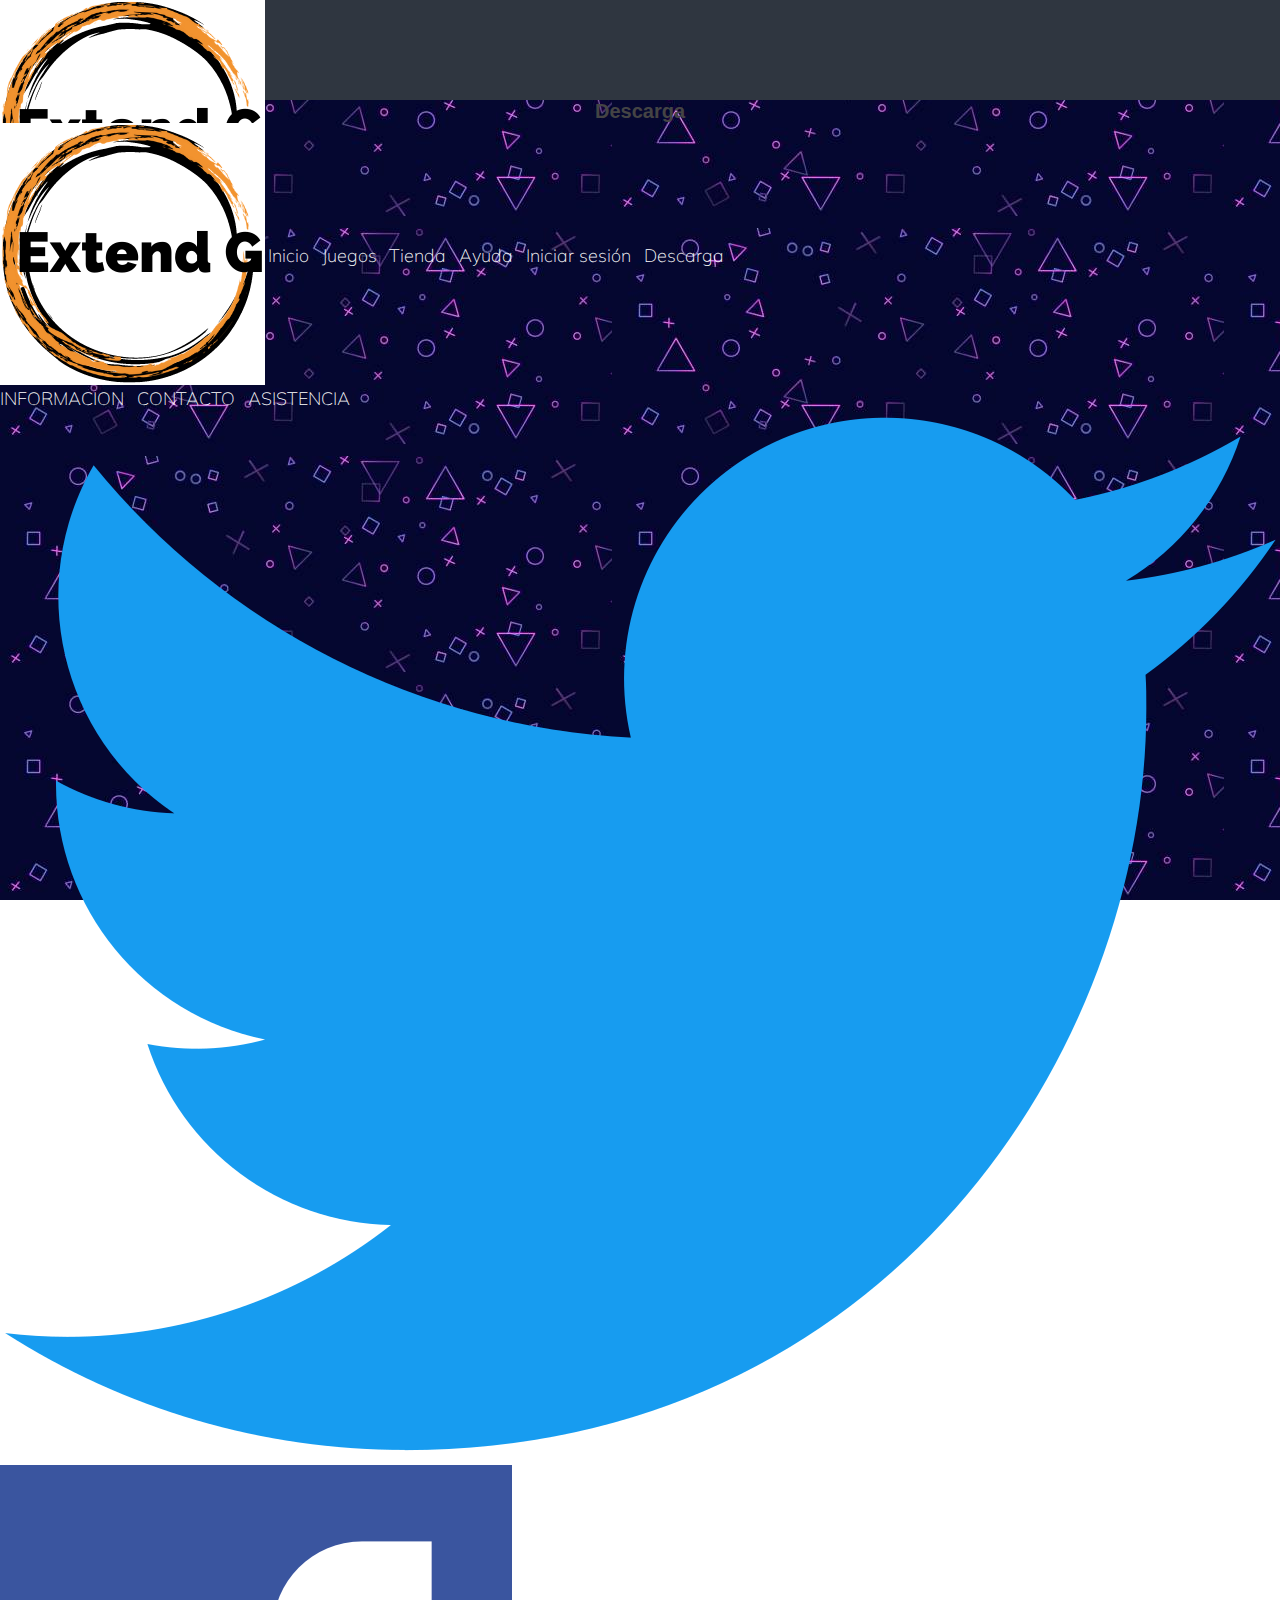
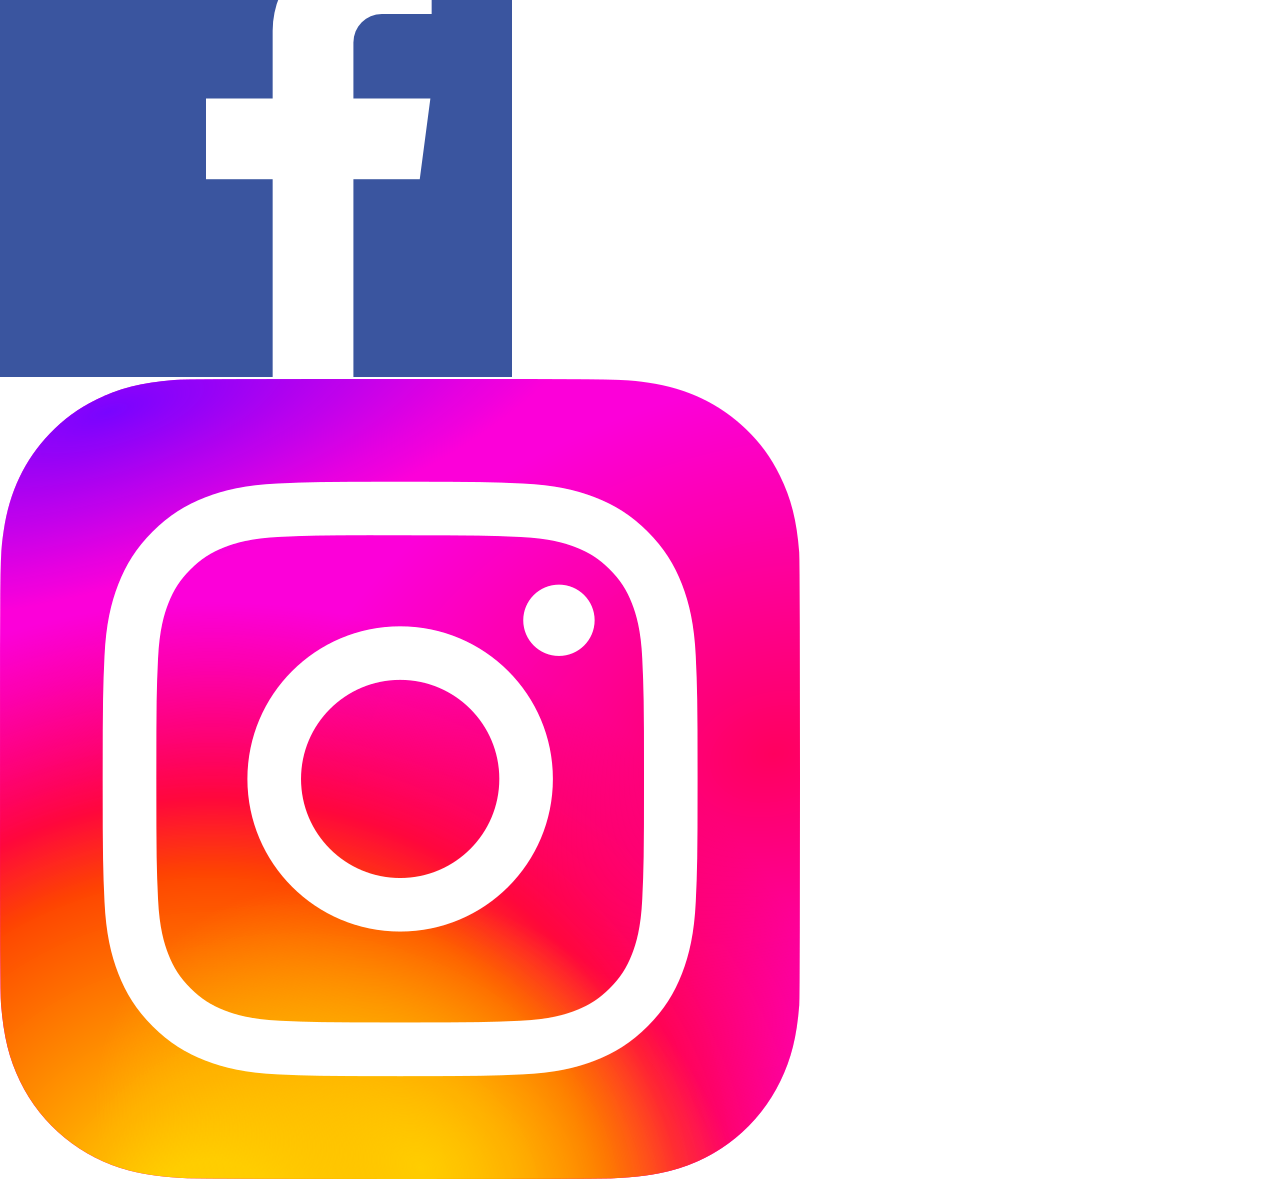
<file: pages/descarga.html>
<!DOCTYPE html>
<html lang="en">
<head>
	<meta charset="utf-8">
	<meta name="viewport" content="width=device-width, initial-scale=1.0">
	<title>Extend G</title>
	<link rel="shortcut icon"  href="../img/Alphabet-G-Transparent-Image.png">
	<link rel="stylesheet" href="../css/style.css">
</head>
  <body>
    <header>
		<nav>
		 <a href="index.html" >
	           <img src="../img/Logo.png" alt="Logo Extend G" class="logoprin" >
	     </a>
	    
	        <ul>
	        	<li>
		            <a href="../index.html">Inicio</a>
	            </li>
	            <li>
		            <a href="../pages/juegos.html">Juegos</a>
	            </li>
		         <li>
		            <a href="../pages/tienda.html">Tienda</a>
	            </li>
		         <li>
		            <a href="../pages/ayuda.html">Ayuda</a>
	            </li>
		         <li>
		            <a href="../pages/iniciar sesión.html">Iniciar sesión</a>
	            </li>
		         <li>
		            <a href="../pages/descarga.html">Descarga</a>
	            </li>
	        
                
	         </ul>   
        </nav>
	 </header>
  <main>
	<h1>Descarga</h1>
	  <section class="logo">
          <img src="../img/Logo.png" alt="Logo" class="logo__imagen">
            <nav>   
               <ul>
                <li>
		            <a href="../pages/informacion.html">INFORMACION</a>
	            </li>
		         <li>
		            <a href="../pages/contacto.html">CONTACTO</a>
	            </li>
		         <li>
		            <a href="../pages/asistencia.html">ASISTENCIA</a>
	            </li>
	          </ul>
	        </nav> 

      </section>
   </main>
     <footer class="redes" >
		<a href="https://twitter.com/" target="_blank"  >
			<img src="../img/Twitter-logo.svg.png"alt="Siguenos en nuestra pagina" class="redes__imagen " >
		</a>
		<a href="https://facebook.com/"target="_blank">
			<img src="../img/124010.png" alt="Siguenos en nuestra pagina" class="redes__imagen" >
		</a>
		<a href="https://www.instagram.com/"target="_blank" >
			<img src="../img/Instagram_logo_2022.svg.png" alt="Siguenos en nuestra pagina" class="redes__imagen">
			
		</a>
	 </footer>
 </body>
</html>
</file>
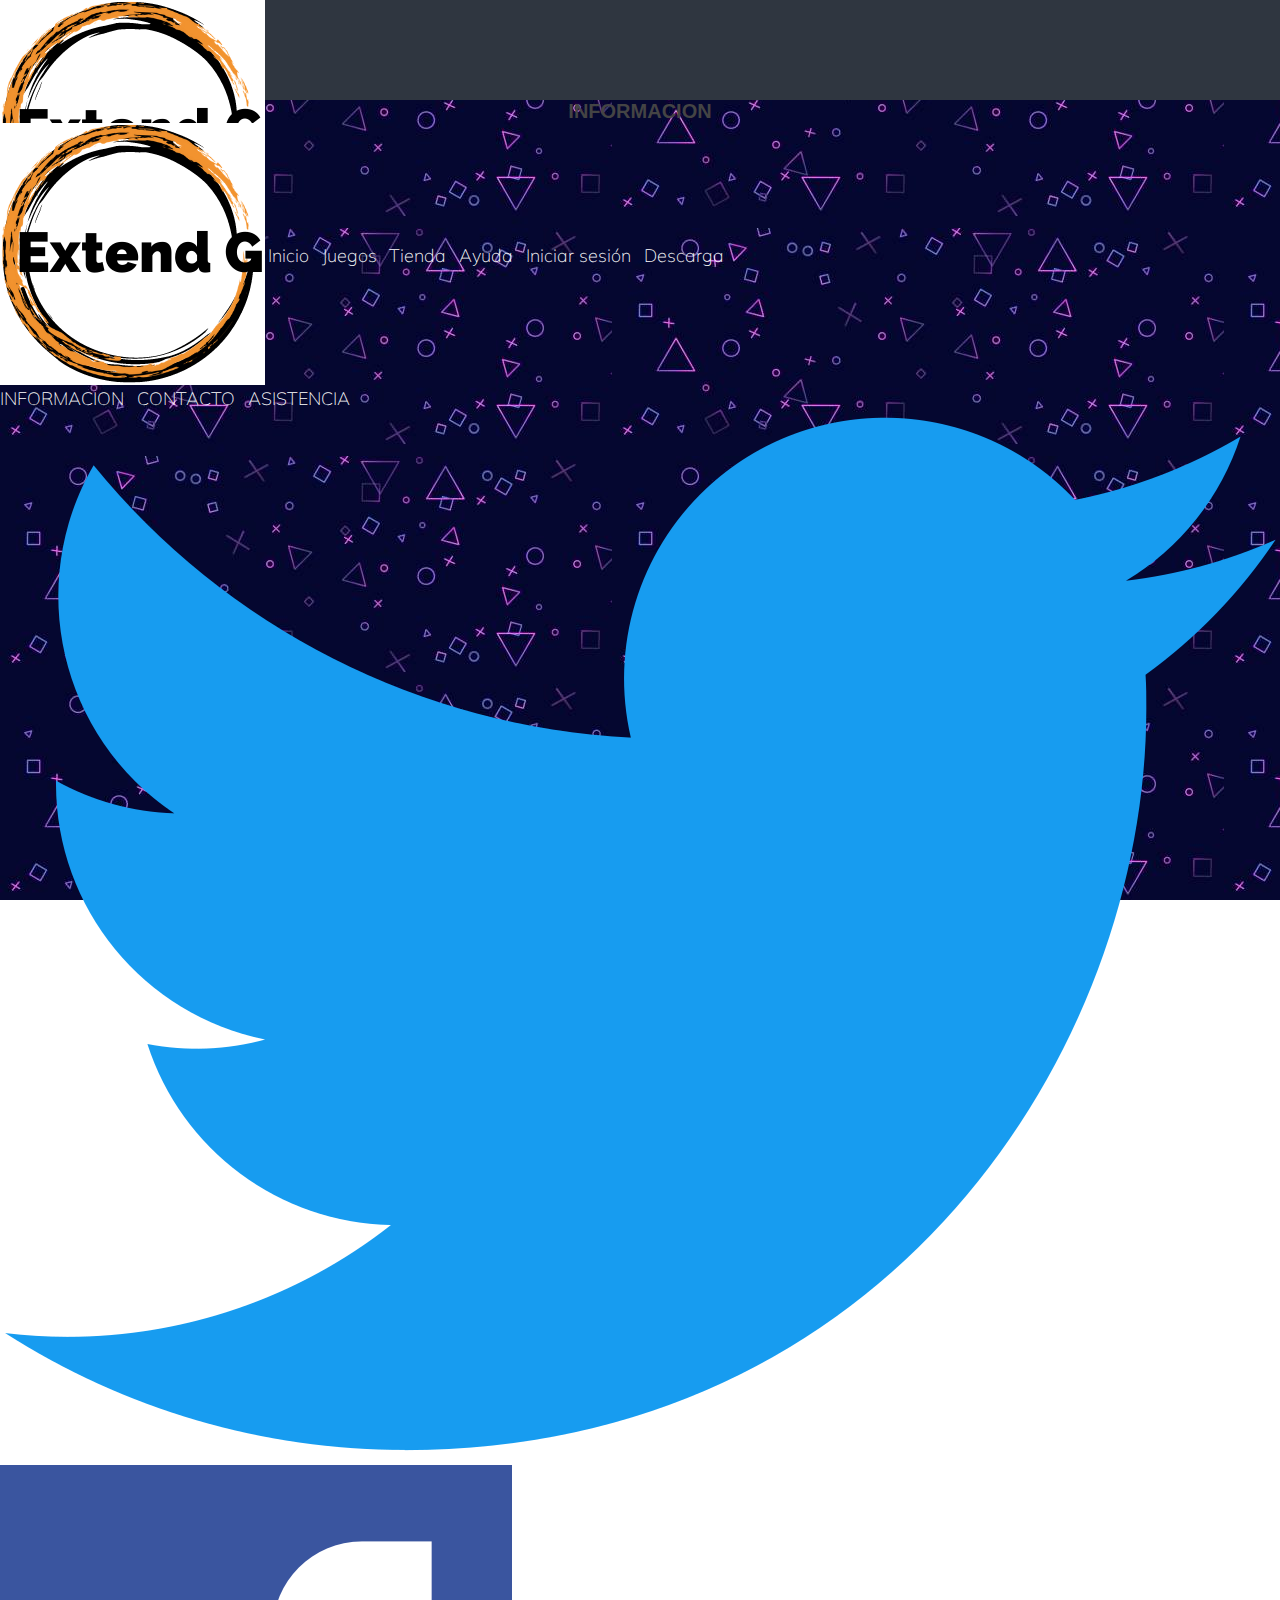
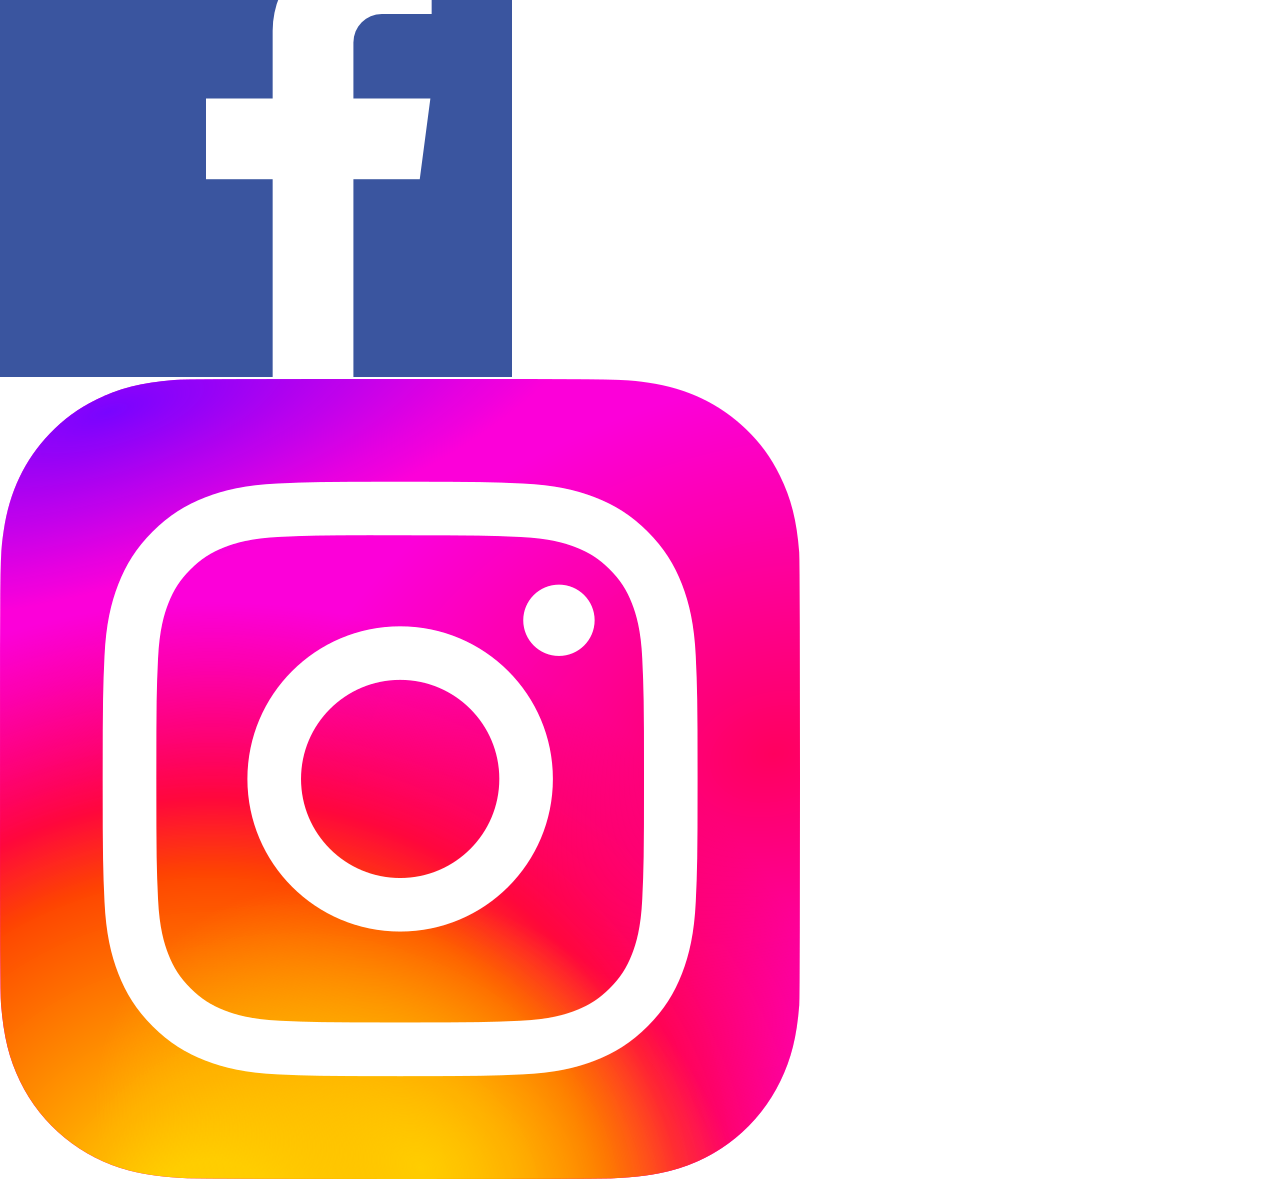
<file: pages/informacion.html>
<!DOCTYPE html>
<html lang="en">
<head>
	<meta charset="utf-8">
	<meta name="viewport" content="width=device-width, initial-scale=1.0">
	<title>Extend G</title>
	<link rel="shortcut icon"  href="../img/Alphabet-G-Transparent-Image.png">
	<link rel="stylesheet" href="../css/style.css">
</head>
<body>
    <header>
		<nav>
		 <a href="index.html" >
	           <img src="../img/Logo.png" alt="Logo Extend G" class="logoprin" >
	     </a>
	    
	        <ul>
	        	<li>
		            <a href="../index.html">Inicio</a>
	            </li>
	            <li>
		            <a href="../pages/juegos.html">Juegos</a>
	            </li>
		         <li>
		            <a href="../pages/tienda.html">Tienda</a>
	            </li>
		         <li>
		            <a href="../pages/ayuda.html">Ayuda</a>
	            </li>
		         <li>
		            <a href="../pages/iniciar sesión.html">Iniciar sesión</a>
	            </li>
		         <li>
		            <a href="../pages/descarga.html">Descarga</a>
	            </li>
	        
                
	         </ul>   
        </nav>
	 </header>
  <main>
	<h1>INFORMACION</h1>
      <section class="logo">
          <img src="../img/Logo.png" alt="Logo" class="logo__imagen">
            <nav>   
               <ul>
                <li>
		            <a href="../pages/informacion.html">INFORMACION</a>
	            </li>
		         <li>
		            <a href="../pages/contacto.html">CONTACTO</a>
	            </li>
		         <li>
		            <a href="../pages/asistencia.html">ASISTENCIA</a>
	            </li>
	          </ul>
	        </nav> 

      </section>
	</main>
	</main>
    <footer class="redes" >
		<a href="https://twitter.com/" target="_blank"  >
			<img src="../img/Twitter-logo.svg.png"alt="Siguenos en nuestra pagina" class="redes__imagen " >
		</a>
		<a href="https://facebook.com/"target="_blank">
			<img src="../img/124010.png" alt="Siguenos en nuestra pagina" class="redes__imagen" >
		</a>
		<a href="https://www.instagram.com/"target="_blank" >
			<img src="../img/Instagram_logo_2022.svg.png" alt="Siguenos en nuestra pagina" class="redes__imagen">
			
		</a>
	 </footer>
</body>
</html>
</file>
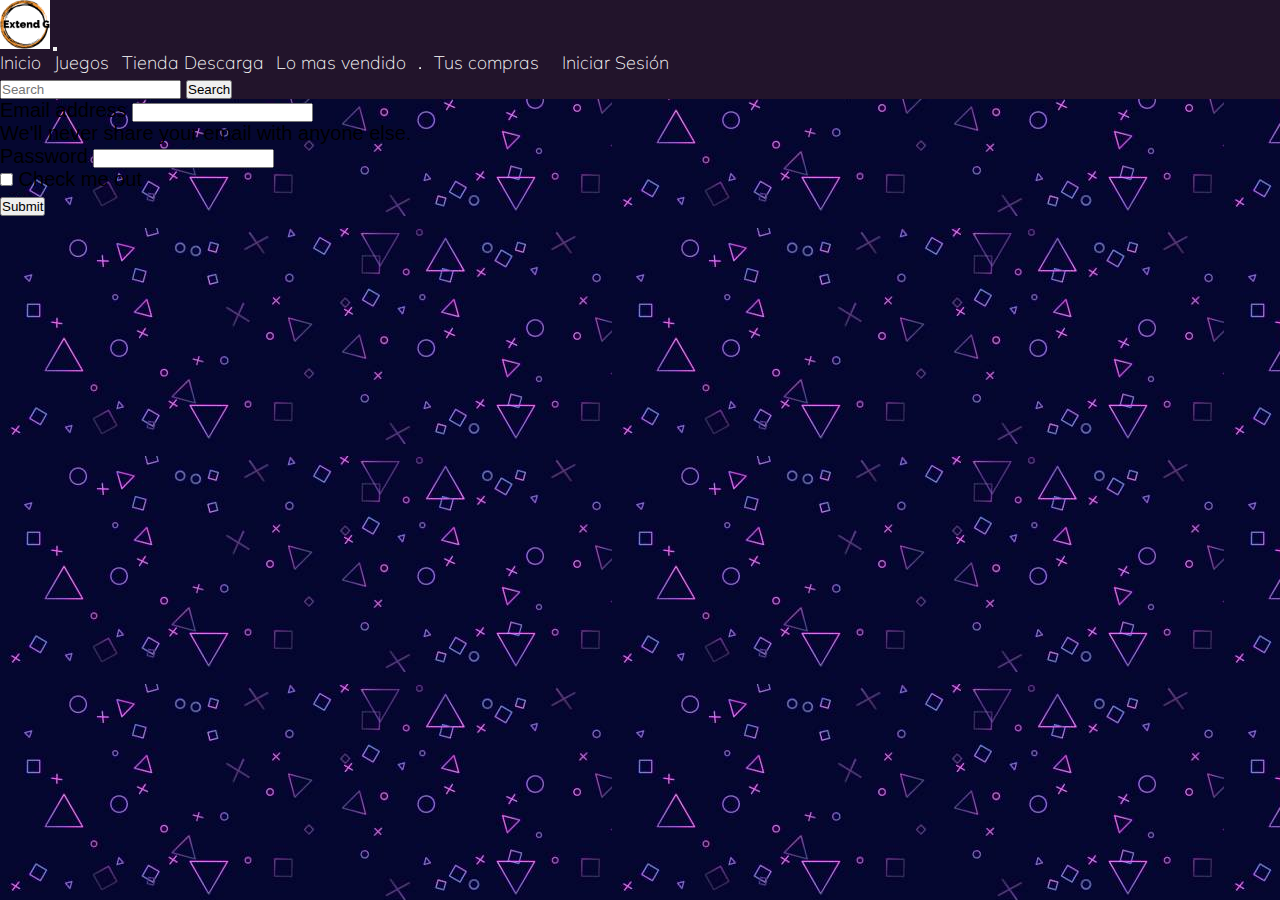
<file: pages/iniciar sesión.html>
<!DOCTYPE html>
<html lang="en">
<head>
	<meta charset="utf-8">
	<meta name="viewport" content="width=device-width, initial-scale=1.0">
	<title>Extend G</title>
	<link rel="shortcut icon"  href="../img/Alphabet-G-Transparent-Image.png">
	 <link href="https://cdn.jsdelivr.net/npm/bootstrap@5.0.2/dist/css/bootstrap.min.css" rel="stylesheet" integrity="sha384-EVSTQN3/azprG1Anm3QDgpJLIm9Nao0Yz1ztcQTwFspd3yD65VohhpuuCOmLASjC" crossorigin="anonymous">
    

    <link rel="stylesheet" type="text/css" href="../css/style.css">
</head>
<body>
     
		
		<nav class="navbar navbar-expand-md navbar-White bg-morado" id="botonera">
      <div class="container-fluid">
        <a class="navbar-brand" href="index.html">
          <img src="../img/Logo.png" alt="logo Extend G">
        </a>
        <button class="navbar-toggler" type="button" data-bs-toggle="collapse" data-bs-target="#navbarSupportedContent" aria-controls="navbarSupportedContent" aria-expanded="false" aria-label="Toggle navigation">
          <span class="navbar-toggler-icon"></span>
        </button>
        <div class="collapse navbar-collapse" id="navbarSupportedContent">
          <ul class="navbar-nav me-auto mb-2 mb-lg-0">
            <li class="nav-item">
              <a class="nav-link active" aria-current="page" href="../index.html">Inicio</a>
            </li>
            <li class="nav-item">
              <a class="nav-link" href="../pages/juegos.html">Juegos</a>
            </li>
            <li class="nav-item dropdown">
              <a class="nav-link dropdown-toggle" href="#" id="navbarDropdown" role="button" data-bs-toggle="dropdown" aria-expanded="false">
                Tienda
              </a>
              <ul class="dropdown-menu" aria-labelledby="navbarDropdown">
                <li><a class="dropdown-item" href="../pages/descarga.html">Descarga</a></li>
                <li><a class="dropdown-item" href="./pages/tienda.html">Lo mas vendido </a></li>
                <li><hr class="dropdown-divider"></li>
                <li><a class="dropdown-item" href="#">Tus compras </a></li>
              </ul>
            </li>
             <li class="nav-item">
              <a class="nav-link" href="../pages/iniciar sesión.html">Iniciar Sesión</a>
            </li>
          </ul>

          <form class="d-flex">
            <input class="form-control me-2" type="search" placeholder="Search" aria-label="Search">
            <button class="btn btn-outline-success" type="submit">Search</button>
          </form>
        </div>
      </div>
    </nav> 

	
     
		<form>
		  <div class="mb-3">
		    <label for="exampleInputEmail1" class="form-label">Email address</label>
		    <input type="email" class="form-control" id="exampleInputEmail1" aria-describedby="emailHelp">
		    <div id="emailHelp" class="form-text">We'll never share your email with anyone else.</div>
		  </div>
		  <div class="mb-3">
		    <label for="exampleInputPassword1" class="form-label">Password</label>
		    <input type="password" class="form-control" id="exampleInputPassword1">
		  </div>
		  <div class="mb-3 form-check">
		    <input type="checkbox" class="form-check-input" id="exampleCheck1">
		    <label class="form-check-label" for="exampleCheck1">Check me out</label>
		  </div>
		  <button type="submit" class="btn btn-primary">Submit</button>
		</form>

 
	

	

	<script src="https://cdn.jsdelivr.net/npm/bootstrap@5.0.2/dist/js/bootstrap.bundle.min.js" integrity="sha384-MrcW6ZMFYlzcLA8Nl+NtUVF0sA7MsXsP1UyJoMp4YLEuNSfAP+JcXn/tWtIaxVXM" crossorigin="anonymous"></script>


</body>
</html>
</file>
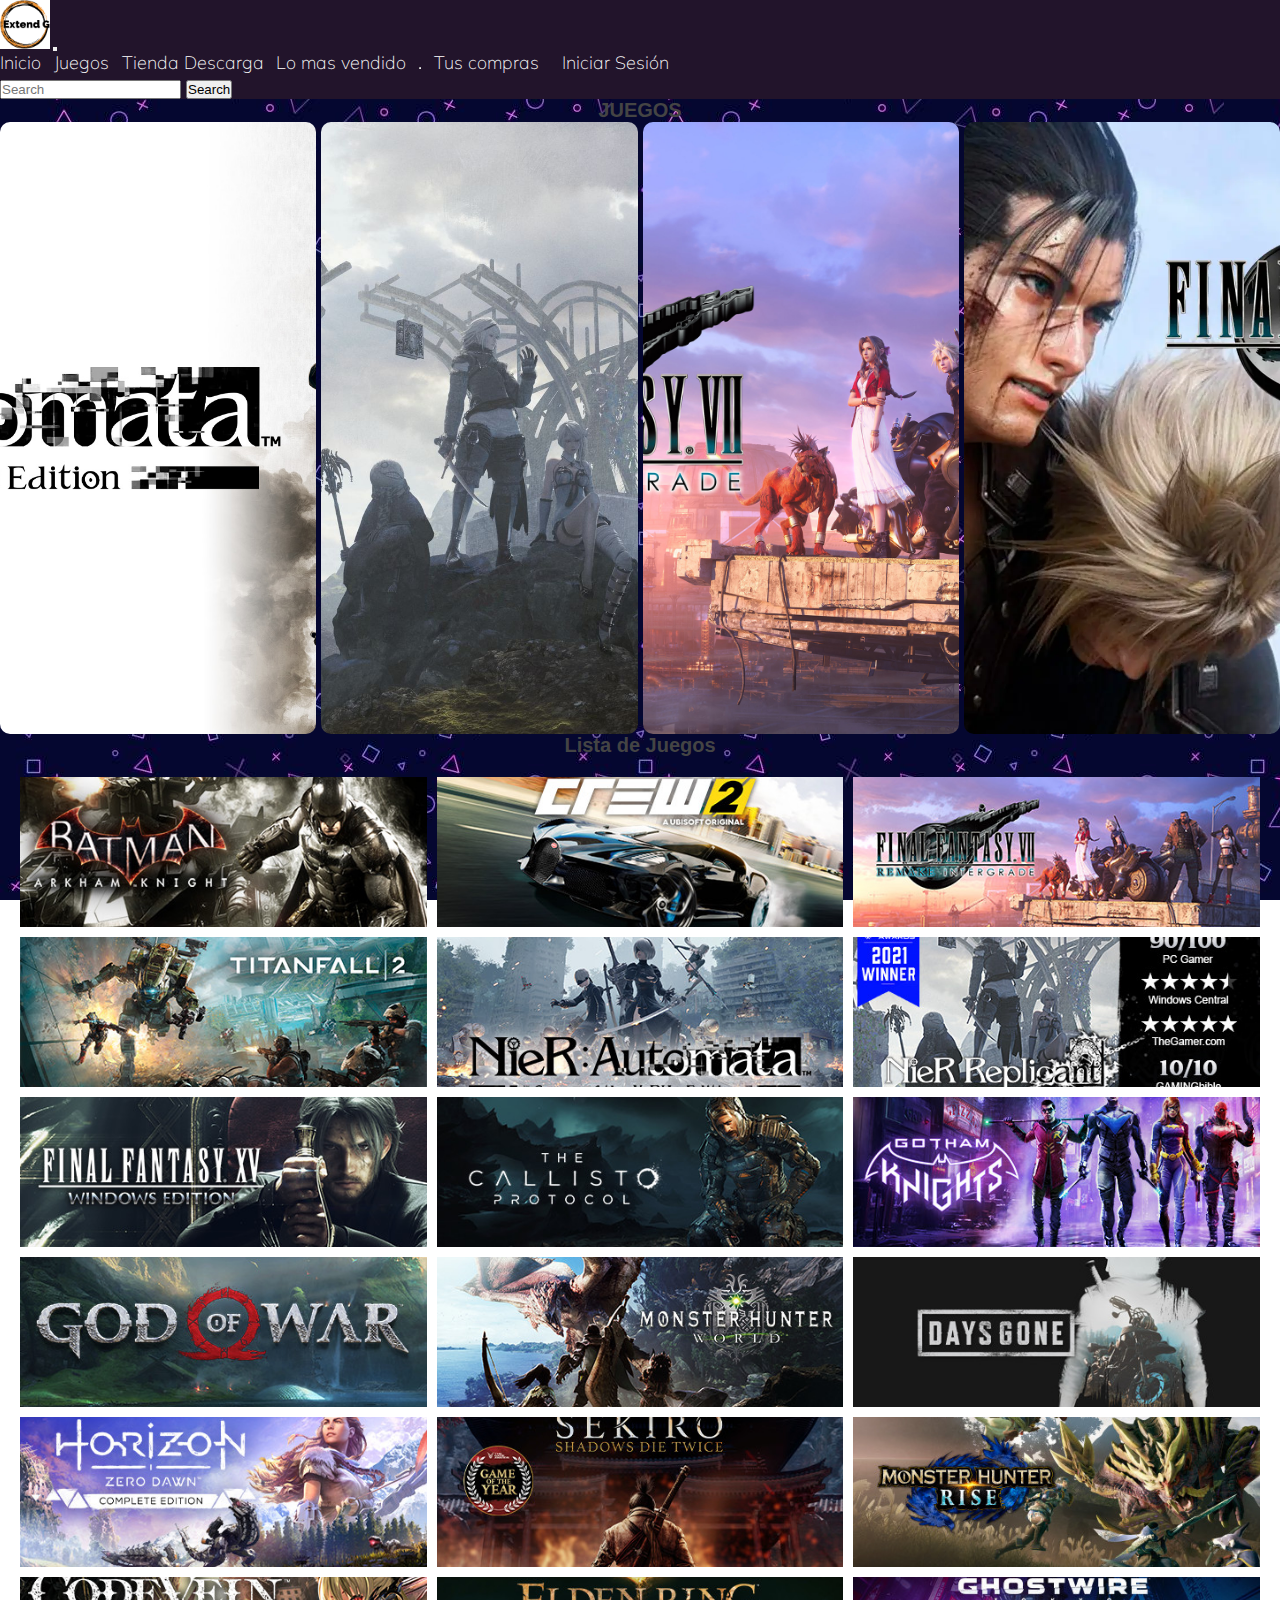
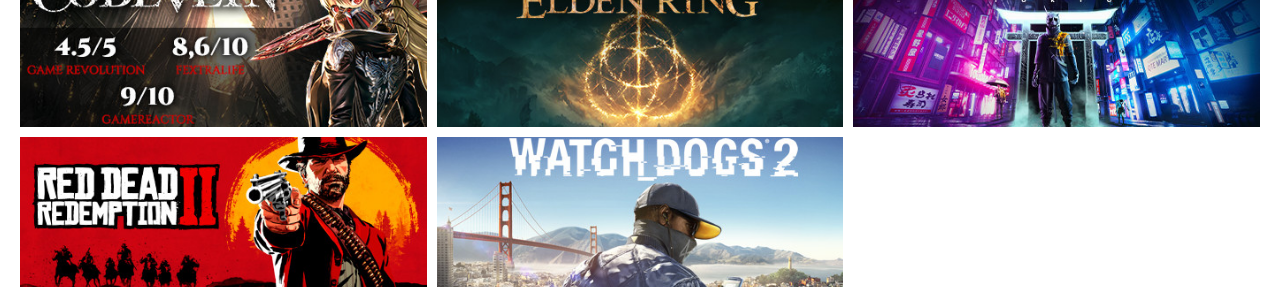
<file: pages/juegos.html>
<!DOCTYPE html>
<html lang="en" dir="ltr">
<head>
	<meta charset="utf-8">
	<meta name="viewport" content="width=device-width, initial-scale=1.0">
	<title>Extend G</title>
	<link rel="shortcut icon"  href="../img/Alphabet-G-Transparent-Image.png">
	<link href="https://cdn.jsdelivr.net/npm/bootstrap@5.0.2/dist/css/bootstrap.min.css" rel="stylesheet" integrity="sha384-EVSTQN3/azprG1Anm3QDgpJLIm9Nao0Yz1ztcQTwFspd3yD65VohhpuuCOmLASjC" crossorigin="anonymous">
    

    <link rel="stylesheet" type="text/css" href="../css/style.css">
    
</head>
<body>
   
   
    <!-- inicia nav -->
     
    <nav class="navbar navbar-expand-md navbar-White bg-morado" id="botonera">
      <div class="container-fluid">
        <a class="navbar-brand" href="../index.html">
          <img src="../img/Logo.png" alt="logo Extend G">
        </a>
        <button class="navbar-toggler" type="button" data-bs-toggle="collapse" data-bs-target="#navbarSupportedContent" aria-controls="navbarSupportedContent" aria-expanded="false" aria-label="Toggle navigation">
          <span class="navbar-toggler-icon"></span>
        </button>
        <div class="collapse navbar-collapse" id="navbarSupportedContent">
          <ul class="navbar-nav me-auto mb-2 mb-lg-0">
            <li class="nav-item">
              <a class="nav-link active" aria-current="page" href="../index.html">Inicio</a>
            </li>
            <li class="nav-item">
              <a class="nav-link" href="../pages/juegos.html">Juegos</a>
            </li>
            <li class="nav-item dropdown">
              <a class="nav-link dropdown-toggle" href="#" id="navbarDropdown" role="button" data-bs-toggle="dropdown" aria-expanded="false">
                Tienda
              </a>
              <ul class="dropdown-menu" aria-labelledby="navbarDropdown">
                <li><a class="dropdown-item" href="../pages/descarga.html">Descarga</a></li>
                <li><a class="dropdown-item" href="../pages/tienda.html">Lo mas vendido </a></li>
                <li><hr class="dropdown-divider"></li>
                <li><a class="dropdown-item" href="#">Tus compras </a></li>
              </ul>
            </li>
             <li class="nav-item">
              <a class="nav-link" href="../pages/iniciar sesión.html">Iniciar Sesión</a>
            </li>
          </ul>

          <form class="d-flex">
            <input class="form-control me-2" type="search" placeholder="Search" aria-label="Search">
            <button class="btn btn-outline-success" type="submit">Search</button>
          </form>
        </div>
      </div>
    </nav> 

     <main>
     <section>
    	
    	<h1>JUEGOS</h1>

     	        <div class="gallery ">
      	           
      	           <img src="../img/2x1_NSwitch_NierAutomataTheEndOfYorhaEdition.jpg" >
      	           <img src="../img/nier-replicant-principal.jpg">
      	           <img src="../img/EGS_FINALFANTASYVIIREMAKEINTERGRADE_SquareEnix_S1_2560x1440-85f829541a833442eaace75d02e0f07d.jpeg">
      	           <img src="../img/final-fantasy-7-rebirth.jpg">
      	
                </div>
            </section>
     	<section>
           <h1>Lista de Juegos</h1>
     		<div class="gallery-conteiners">
     			<div class="items">
     			     <img src="../img/header.jpg" class="gallery__img" ><h2 class="galery__tittle"></h2>
     			       
     			</div>
     			
     			<div class="items">
     				 
     			       <img src="../img/header (1).jpg"  class="gallery__img" ><h2 class="galery__tittle"></h2>
     			       
     			</div>
     			
     			<div class="items">
     				 
     			       <img src="../img/header (2).jpg"  class="gallery__img" ><h2 class="galery__tittle"></h2>
     			       
     			</div>
     			<div class="items">
     				
     			        <img src="../img/header (3).jpg"  class="gallery__img" ><h2 class="galery__tittle"></h2>
     			        
     			</div>
     			<div class="items">
     				
     			       <img src="../img/header (4).jpg" class="gallery__img" ><h2 class="galery__tittle"></h2>
     			       
     			</div>
     			<div class="items">
     				 
     			       <img src="../img/header (5).jpg"class="gallery__img" ><h2 class="galery__tittle"></h2>
     			       
     			</div>
     			<div class="items">
     				 
     			        <img src="../img/header (6).jpg"class="gallery__img" ><h2 class="galery__tittle"></h2>
     			       
     			</div>
     			<div class="items">
     				 
     			        <img src="../img/header (7).jpg"  class="gallery__img" ><h2 class="galery__tittle"></h2>
     			        
     			</div>
     			<div class="items">
     				 
     			        <img src="../img/header (8).jpg"  class="gallery__img" ><h2 class="galery__tittle"></h2>
     			        
     			</div>
     			<div class="items">
     				 
     			        <img src="../img/header (9).jpg"  class="gallery__img" ><h2 class="galery__tittle"></h2>
     			        
     			</div>
     			<div class="items">
     				 
     			        <img src="../img/header (10).jpg"  class="gallery__img" ><h2 class="galery__tittle"></h2>
     			        
     			</div>
     			<div class="items">
     				 
     			        <img src="../img/header (11).jpg"  class="gallery__img" ><h2 class="galery__tittle"></h2>
     			        
     			</div>
     			<div class="items">
     				
     			        <img src="../img/header (12).jpg"  class="gallery__img" ><h2 class="galery__tittle">
     			        </h2>
     			</div>
     			        
     			<div class="items">
     				 
     			        <img src="../img/header (13).jpg"  class="gallery__img" ><h2 class="galery__tittle"></h2>
     			        
     			</div>
     			<div class="items">
     				 
     			        <img src="../img/header (14).jpg"  class="gallery__img" ><h2 class="galery__tittle"></h2>
     			        
     			</div>
     			<div class="items">
     				 
     			        <img src="../img/header (15).jpg" class="gallery__img" ><h2 class="galery__tittle"></h2>
     			        
     			</div>
     			<div class="items">
     				 
     			       <img src="../img/header (16).jpg" class="gallery__img" ><h2 class="galery__tittle"></h2>
     			       
     			</div>
     			<div class="items">
     				 
     			       <img src="../img/header (17).jpg" class="gallery__img" ><h2 class="galery__tittle"></h2>
     			       
     			</div>
     			<div class="items">
     				
     			       <img src="../img/header (18).jpg" class="gallery__img" ><h2 class="galery__tittle"></h2>
     			       
     			</div>
     			<div class="items">
     				
     			       <img src="../img/header (19).jpg" class="gallery__img" ><h2 class="galery__tittle"></h2>
     			       
     			</div>

     		</div>
     	</section>
    </main>
       
					

 
      
    <script src="https://cdn.jsdelivr.net/npm/bootstrap@5.0.2/dist/js/bootstrap.bundle.min.js" integrity="sha384-MrcW6ZMFYlzcLA8Nl+NtUVF0sA7MsXsP1UyJoMp4YLEuNSfAP+JcXn/tWtIaxVXM" crossorigin="anonymous"></script>
	
</body>
</html>
</file>
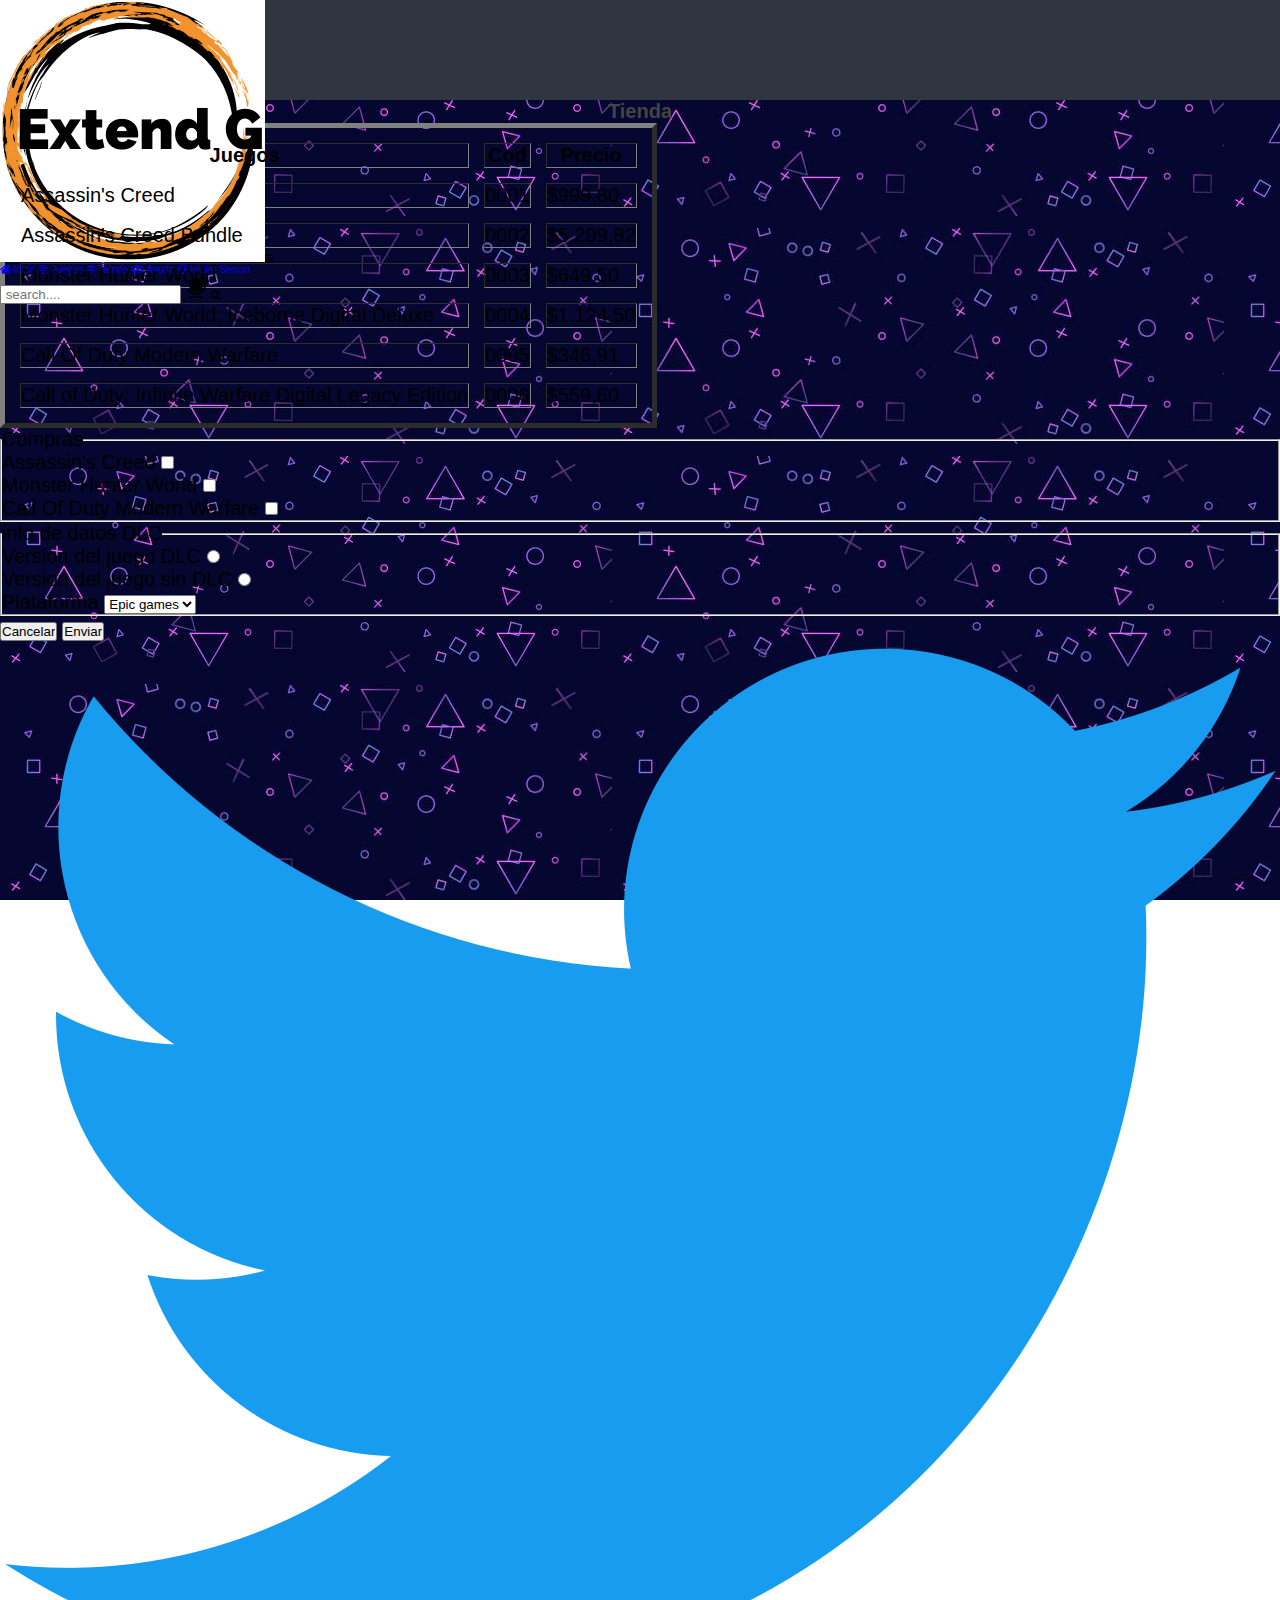
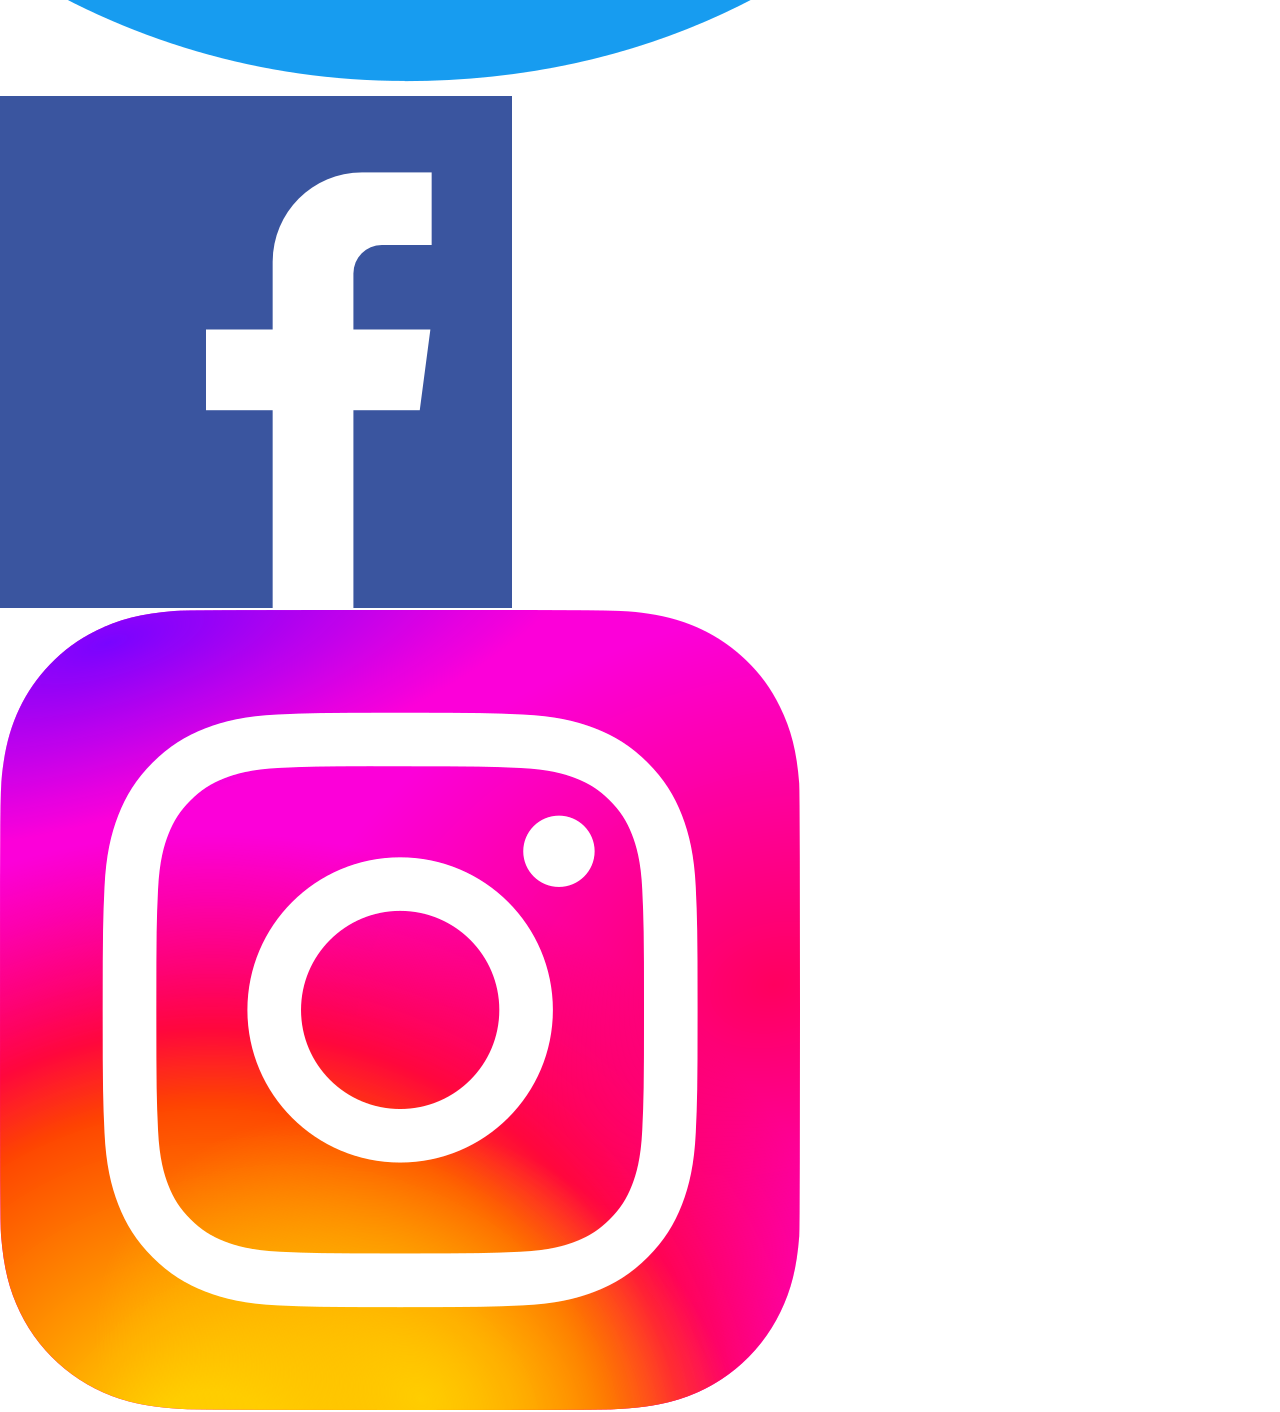
<file: pages/tienda.html>
<!DOCTYPE html>
<html lang="en">
<head>
	<meta charset="utf-8">
	<meta name="viewport" content="width=device-width, initial-scale=1.0">
	<title>Extend G</title>
	<link rel="shortcut icon"  href="../img/Alphabet-G-Transparent-Image.png">
	<link rel="stylesheet" href="../css/style.css">
	<script src="https://cdnjs.cloudflare.com/ajax/libs/jquery/3.4.1/jquery.min.js" charset="utf-8">
	</script>
	<link rel="stylesheet"  href="https://cdnjs.cloudflare.com/ajax/libs/font-awesome/5.12.1/css/all.min.css">
</head>
<body>
   <header>
		
		<div class="inner-width">
		   
		   <a href="#" class="logo"><img src="../img/Logo.png" alt=""></a><i class="menu-toggle-btn fas fa-bars"></i>
		   	<nav class="navigation-menu">
		   		
		   		<a href="../index.html"><i class="fas fa-home home"></i> Inicio</a>
		   		<a href="../pages/juegos.html"><i class="fas fa-align-left about"></i> Juegos</a>
		   		<a href="../pages/tienda.html"><i class="fab fa-buffer works"></i> Tienda</a>
		   		<a href="../pages/ayuda.html"><i class="fas fa-users team"></i> Ayuda</a>
		   		<a href="../pages/iniciar sesión.html"><i class="fas fa-headset contact"></i> Iniciar Sesion</a>
		   		
		   	</nav>
		   
		  </div>

	

           <div class="search-box ">
	  		     <input type="text"
	  		     list="lenguages" placeholder=" search...."/>
	  		    
	  		     <datalist id="lenguages">
	  		     	<option value="Batman" />
	  		     	<option value="Final Fantasy" />
	  		     	<option value="The calisto Protocol" /> 
	  		     	<option value="God of War Ragnarok" />
	  		     </datalist>
	  		      <a class="icon" >
	  		      	<img src="../img/globe-fill.png" class="icon">
	  		      <i class="fas fa-search"></i>	
	  		     </a>
	  	       </div>
	  	       
        </nav>

	</header>
   <main>
   	   
	 <h1 >Tienda</h1>
	  <table border="5px" cellpadding="10px" cellspacing="15px" class="bg-fon"  >
		 <tr>
			<th>Juegos</th>
			<th>Cod</th>
			<th>Precio</th>
		 </tr>
		 <tr>
			<td>Assassin's Creed</td>
			<td>0001</td>
			<td>$999,80</td>
		 </tr>
		 <tr>
			<td>Assassin's Creed Bundle</td>
			<td>0002</td>
			<td>$5.299,82</td>
		 </tr>
		 <tr>
			<td>Monster Hunter World</td>
			<td>0003</td>
			<td>$649,50</td>
		 </tr>
		 <tr>
			<td>Monster Hunter World: Iceborne Digital Deluxe</td>
			<td>0004</td>
			<td>$1.124,50</td>
		 </tr>
		 <tr>
			<td>Call Of Duty Modern Warfare</td>
			<td>0005</td>
			<td>$346,91</td>
		 </tr>
		 <tr>
			<td>Call of Duty: Infinite Warfare Digital Legacy Edition</td>
			<td>0006</td>
			<td>$559,60</td>
		 </tr>
	  </table>
   <section class="bg-fon">
	 	<form action="envio.php">
	 		<fieldset>
	 			<legend>Compras</legend>
	 		<label for="assassin's creed">Assassin's Creed</label>
	 		<input type="checkbox" id="assassin's creed" value="">
	 		<br>
	 		<label for="monster hunter world">Monster Hunter World</label>
	 		<input type="checkbox" id="monster hunter world" value="">
	 		<br>
	 		<label for="call of duty modern warfare">Call Of Duty Modern Warfare</label>
	 		<input type="checkbox" id="call of duty modern warfare" value="" >
	 		</fieldset>
	 		<fieldset>
	 			<legend>info de datos DLC</legend>
	 			<label for="version expandida ">Version del juego DLC</label>
	 			<input type="radio" id="version expandida" value="quiere el dlc" name="dlc">
	 			<br>
	 			<label for="version normal">Version del juego sin DLC</label>
	 			<input type="radio" id="version normal" name="dlc">
	 			<br>
	 			<label for="plataforma">Plataforma</label>
	 		    <select name="" id=""> 
	 			    <option value="Epic">Epic games	</option>
	 			    <option value="steam">Steam</option>
	 			    <option value="ubisoft">Ubisotf</option>
	 			 </select>
	 		 </fieldset>
            <input type="reset" value="Cancelar">
            <input type="submit" value="Enviar">
	 	 </form>
	     </section>
	      
	  </main>
	       
	<footer class="redes" >
		 <a href="https://twitter.com/" target="_blank"  >
			<img src="../img/Twitter-logo.svg.png"alt="Siguenos en nuestra pagina" class="redes__imagen " >
		 </a>
		 <a href="https://facebook.com/"target="_blank">
			<img src="../img/124010.png" alt="Siguenos en nuestra pagina" class="redes__imagen" >
		 </a>
		 <a href="https://www.instagram.com/"target="_blank" >
			<img src="../img/Instagram_logo_2022.svg.png" alt="Siguenos en nuestra pagina" class="redes__imagen">
			
		  </a>

	</footer>
	 <script type="text/javascript">
    	$(".menu-toggle-btn").click(function(){
          $(this).toggleClass("fa-times");
          $(".navigation-menu").toggleClass("active");
    	});
    </script>
	
</body>
</html>
</file>
<file: css/style.css>
@import url('https://fonts.googleapis.com/css2?family=Mulish:wght@200;300&display=swap');

html{
	font-size: 62.5%;
}

*{
	margin: 0;
	padding: 0;
	text-decoration: none;
	font-family: "Open Sans",sans-serif;
}


header{
	height: 100px;
	background: #2f3640;
}

body{
	background-image: url(../img/istockphoto-1300208115-612x612.png);
	background-attachment: fixed;
	font-family: monospace;

}


 h1 h2 h3 h4{
 	font-family: 'Mulish', sans-serif;
   
}

table {
	font-family: 'Mulish', sans-serif;
	font-size: 2rem


}
form{
	font-family: 'Mulish', sans-serif;
	font-size: 2rem

}
 
 
     nav ul {
             list-style: none;
            display: inline-block;

     }

        nav ul li {
        	display: inline-block;
        	margin-right: 10px;

     }


           
           nav ul li a {
	         color: white;
             text-decoration: none;
             font-family: 'Mulish', sans-serif;
             font-size: 1.8rem;
             font-weight: 200;
            }

            nav ul li a:hover{
            	color: lightblue;
            	fornt-weight : 600;
            }
 
article p{
	font-family: 'Mulish', sans-serif;
	font-size: 2rem;
	line-height: 2rem ;
	font-weight: 800;

}

h1{
	color: #444;
	text-align: center;
    
} 



.bg-morado{
	background: rgb( 34, 20, 43);
}

#botonera img{
	width: 50px;
}

.navabar-white{
	background: white;
}

.gallery{
	width: auto;
	height: 68vmin;
	display: flex;
	gap: 5px;
}
.gallery img{
	height: 100%;
	flex: 1;
	object-fit: cover;
	overflow: hidden;
	cursor: pointer;
	border-radius: 10px;
	transition:all 0.3s;
}
.gallery img:hover{
	flex: 4;
}


.gallery-conteiners{
	display: grid;
	grid-auto-rows: 150px;
	padding: 20px;
	grid-gap: 10px;
	grid-template-columns: repeat(3, 1fr);
}

.gallery__img{
	width: 100%;
	height: 100%;
	object-fit: cover;
}

.galery__tittle{
	position: absolute;
	bottom: 0;
	color: white;
	background: linear-gradient(rgba(255, 255, 255, 0.5),rgba(0, 0, 0, 1);
	width: 100%;
	margin: 0;
	padding: 10px;
}

@media (min-width: 700px) {
    .gallery-conteiners{
    	grid-template-columns: repeat(2,1fr);
    }

  }



.redes{
	text-align: right;
	padding: 10px 0;
}

.redes__imagen{
	width: 50%;
}


.glasEffect{
	background: rgba(255, 255, 255, 0.1);
	backdrop-filter: blur( 10px );
	-webkit-backdrop-filter: blur( 10px);
}

.fade-conteiner{
	box-shadow: inset 0 0 0 1000px #000000aa;
	transition: box-shadow 400ms ;
}

.fade-conteiner:hover{
	box-shadow: inset 0 0 0 1000px #00000000;
}

.bg-light{
	background-color: white;

}

.novedades__articulo{
	width: 80%;
	height: 150px;
	padding: 5px;
	margin: 10px ;
	border: solid black 2px;
	overflow: auto ;
}

.textcolor{
	background-image: url(./img/spantalla-de-colores-576x1024.jpg);
	background-clip: text;
	-webkit-background-clip: text;
	color: transparent;


}
.conteinerdesplable{
	display: flex;
	overflow: auto;
	scroll-snap-type: x mandatory;
}
.conteinerdesplable > .item{
	min-width: 100%;
	scroll-snap-align: start;
}

.secundaria{
	width: 100%;
}

.search-box{
	position: absolute;
	top : 50%;
	left: 50%;
	transform: translate(-50%,-50%);
	background: #2C3441;
	height: 40px;
    border-radius: 40px;
    padding: 10px;
}
.search-box:hover > input{
	width: 200px;
	padding: 0 10px;
}
.search-box:hover > .icon{
	background: #536179;
}
.icon:hover{
	transform: rotate(360deg) scale(0.8);
}
input{
	width: 0;
	border: none;
	outline: none;
	padding:  0;
	background: none;
	font-size: 1.1rem;
	transition: 0.5s ease;
	line-height: 40px;
	color: #fff;

}
.icon{
	color: #21DFCD;
	float: right;
	width: 40px;
	font-size: 1.3rem;
	height: 40px;
	border-radius: 50%;
	background: #2f3640;
	display: flex;
	justify-content: center;
	align-items: center;
	transition: 0.4s;
	cursor: pointer;
	text-decoration: none;
}
</file>
